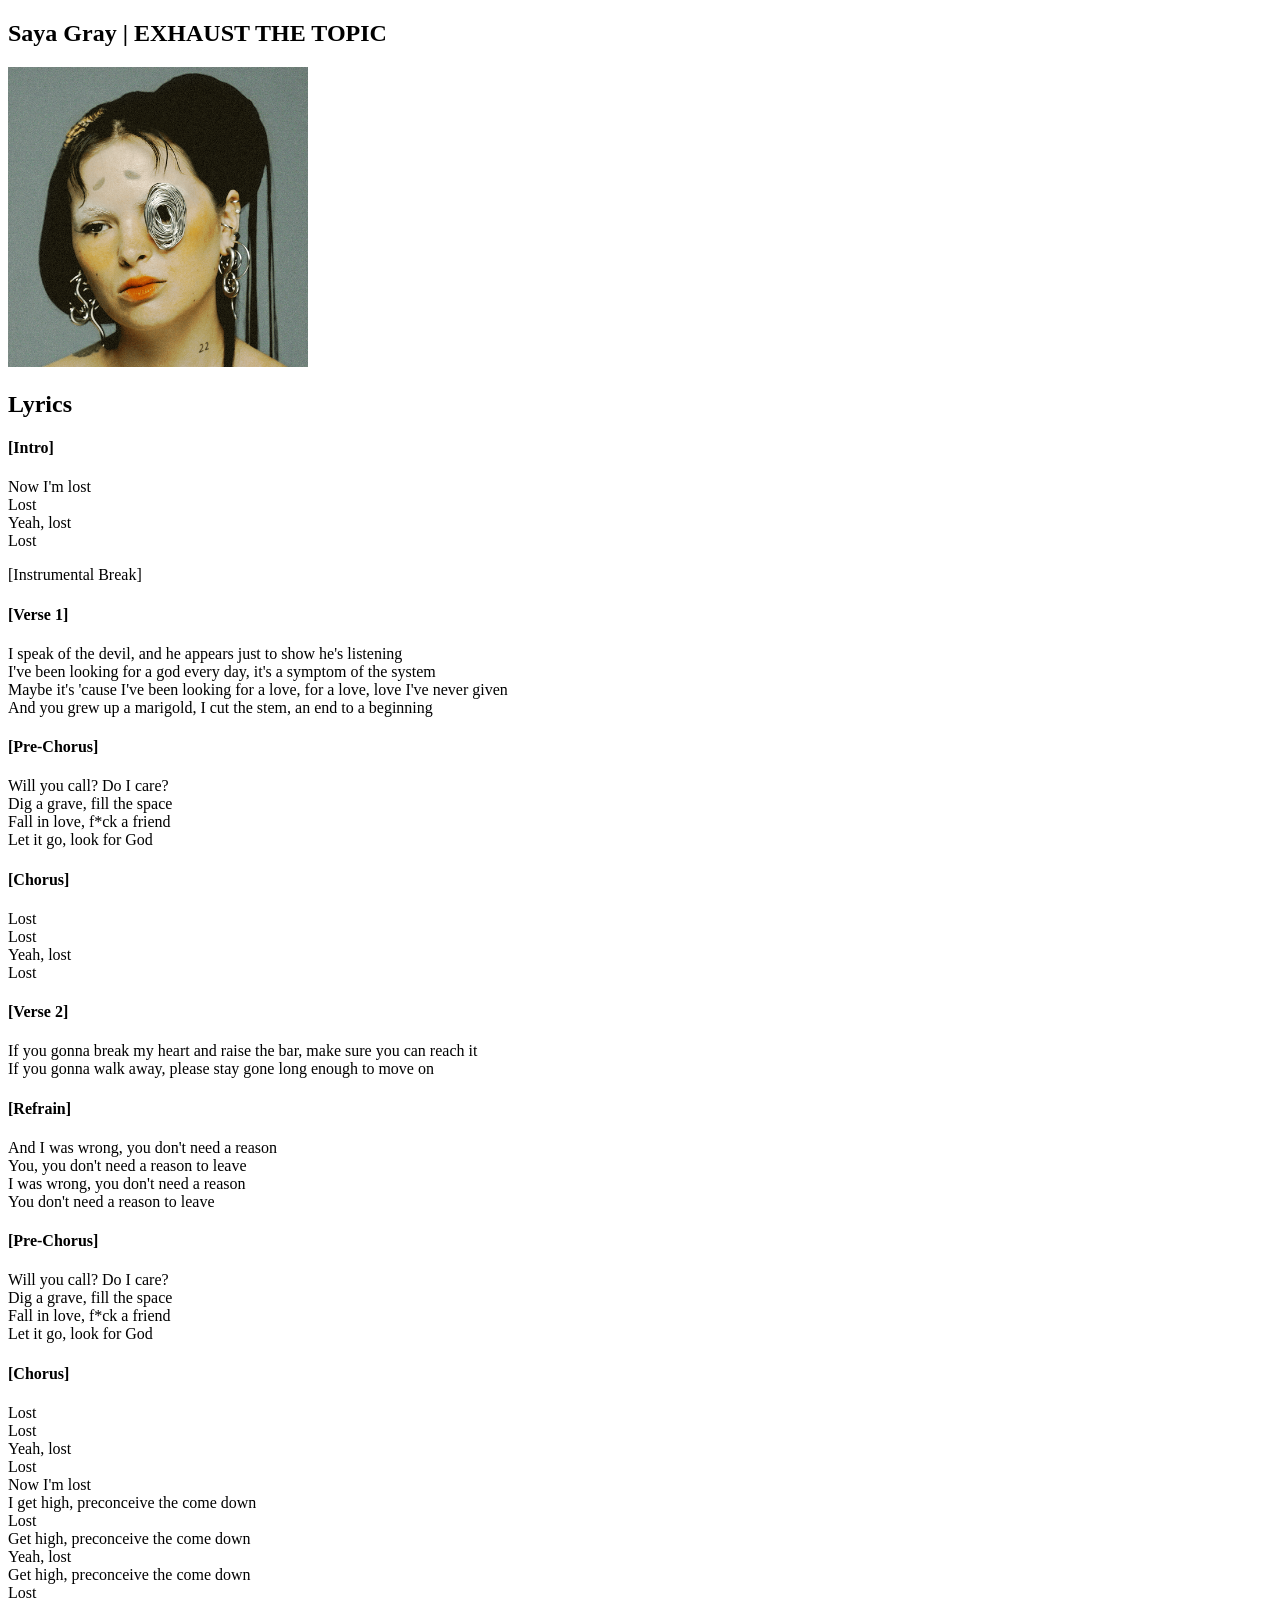
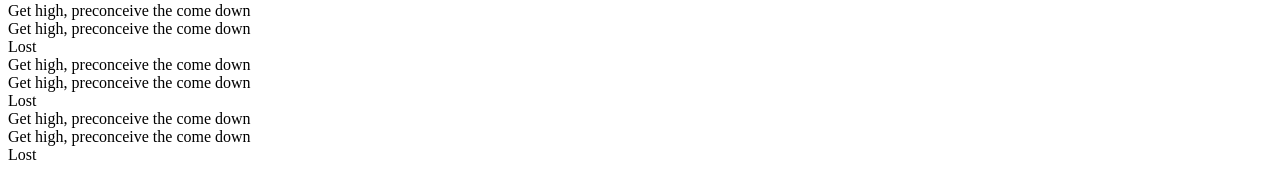
<file: assignments/first_assignment_lyrics/index.html>
<!DOCTYPE html>
<html lang="en">
    <head>
        <!-- In the head element, we add our metadata -->
        <!-- Declare our character set -->
        <meta charset="utf-8">
        <!-- This measures the viewport of the device we are using -->
        <meta name="viewport" content="width=device-width, initial-scale=1">
        <!-- This will describe our pages content, this should be different
          on each page -->
        <meta name="description" content="Lyrics for a great Saya's song">
        <!-- This will tell the search engine to index the site or not -->
        <meta name="robots" content="noindex, nofollow">
        <!-- This is our title tag  -->
        <title> Saya Gray | EXHAUST THE TOPIC </title>
    </head>
    <body>
        <header>
            <!-- This contains the logo, which is the artist and the song name in our case -->
            <section>
                <h1> Saya Gray | EXHAUST THE TOPIC </h1>
                <!-- Googled how to add an image cause I was really curious how to do so :) -->
                <img src="album_cover_image.png" alt="Album cover" width="300" height="300">
            </section>
        </header>
        <!-- This element is the parent container for all the content unique to this page -->
        <main>
            <h2>Lyrics</h2> <!-- Group related content together  -->
                <section>
                    <h4> [Intro] </h4>
                        Now I'm lost
                        <br> <!-- Inserts a line break in the text. -->
                        Lost
                        <br>
                        Yeah, lost
                        <br>
                        Lost
                </section>
                <p> [Instrumental Break] </p> <!-- Creates a paragraph to separate the intro and this part -->
                <section>
                    <h4> [Verse 1] </h4>
                    I speak of the devil, and he appears just to show he's listening
                    <br>
                    I've been looking for a god every day, it's a symptom of the system
                    <br>
                    Maybe it's 'cause I've been looking for a love, for a love, love I've never given
                    <br>
                    And you grew up a marigold, I cut the stem, an end to a beginning
                </section>
                <!-- Tried to separate each chorus and other elements of the song into different sections -->
                <section>
                    <h4> [Pre-Chorus] </h4>
                    Will you call? Do I care?
                    <br>
                    Dig a grave, fill the space
                    <br>
                    Fall in love, f*ck a friend
                    <br>
                    Let it go, look for God
                </section>
                <section>
                    <h4> [Chorus] </h4>
                    Lost
                    <br>
                    Lost
                    <br>
                    Yeah, lost
                    <br>
                    Lost
                </section>
                <section>
                    <h4> [Verse 2] </h4>
                    If you gonna break my heart and raise the bar, make sure you can reach it
                    <br>
                    If you gonna walk away, please stay gone long enough to move on
                </section>
                <section>
                    <h4> [Refrain] </h4>
                    And I was wrong, you don't need a reason
                    <br>
                    You, you don't need a reason to leave
                    <br>
                    I was wrong, you don't need a reason
                    <br>
                    You don't need a reason to leave
                </section>
                <section>
                    <h4> [Pre-Chorus] </h4>
                    Will you call? Do I care?
                    <br>
                    Dig a grave, fill the space
                    <br>
                    Fall in love, f*ck a friend
                    <br>
                    Let it go, look for God
                </section >
                <section>
                    <h4> [Chorus] </h4>
                    Lost
                    <br>
                    Lost
                    <br>
                    Yeah, lost
                    <br>
                    Lost
                    <br>
                    Now I'm lost
                    <br>
                    I get high, preconceive the come down
                    <br>
                    Lost
                    <br>
                    Get high, preconceive the come down
                    <br>
                    Yeah, lost
                    <br>
                    Get high, preconceive the come down
                    <br>
                    Lost
                    <br>
                    Get high, preconceive the come down
                    <br>
                    Get high, preconceive the come down
                    <br>
                    Lost
                    <br>
                    Get high, preconceive the come down
                    <br>
                    Get high, preconceive the come down
                    <br>
                    Lost
                    <br>
                    Get high, preconceive the come down
                    <br>
                    Get high, preconceive the come down
                    <br>
                    Lost
                </section>
        </main>
    </body>
</html>
</file>
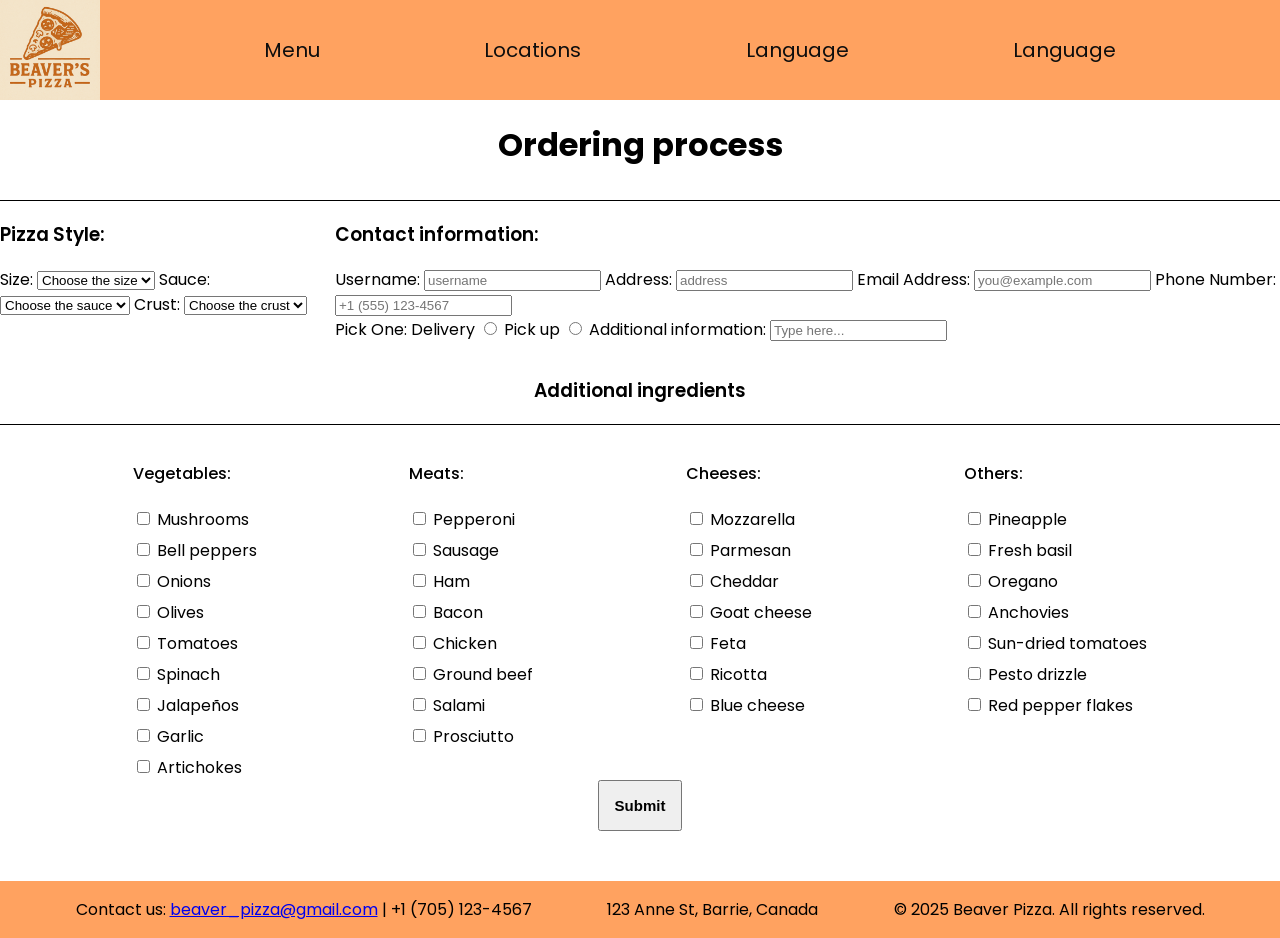
<file: assignments/second_assignment_pizza/index.html>
<!DOCTYPE html>
<html lang="en">
<head>
  <!-- In the head element, we add our metadata -->
  <!-- Declare our character set -->
  <meta charset="utf-8">
  <!-- This measures the viewport of the device we are using -->
  <meta name="viewport" content="width=device-width, initial-scale=1">
  <!-- This will describe our pages content, this should be different
    on each page -->
  <meta name="description" content="The page for ordering pizza">
  <!-- This will tell the search engine to index the site or not -->
  <meta name="robots" content="noindex, nofollow">
  <!-- This is our title tag  -->
  <title> Ordering pizza </title>
  <!-- This is the element that connects css file to our html file -->
  <link rel="stylesheet" href="./css/style.css">
  <!-- Using a special google font -->
  <link href="https://fonts.googleapis.com/css2?family=Poppins:wght@300;400;500;600;700&display=swap" rel="stylesheet">
</head>
<body>
  <header>
      <!-- Creating a header with a logo and a small menu bar -->
      <a href="index.html"> <img src="./logo_img/logo.png" alt="header logo"></a>
      <nav>
        <menu>
          <li> <a href="#">Menu</a></li>
          <li> <a href="#">Locations</a></li>
          <li> <a href="#">Language</a></li>
          <li> <a href="#">Language</a></li>
        </menu>
      </nav>
  </header>
  <main>
    <!-- Creating a seperate container for the header -->
    <div id="body_header">
      <h1>Ordering process</h1>
    </div>
    <section id="pizza_size_contact_info">
      <!-- Creating a section for order information and pizza style -->
      <!-- Also all options are required since they're all essential when ordering pizza -->
      <div id="pizza_size_details">
        <h3>Pizza Style:</h3>
        <form action="somefile.php" method="post" enctype="multipart/form-data">
            <label for="pizza_size">Size: </label>
            <select name="pizza_size" id="pizza_size" required>
              <option value="" disabled selected>Choose the size</option>
              <option value="small" >Small</option>
              <option value="medium">Medium</option>
              <option value="large">Large</option>
              <option value="extra_large">Extra Large</option>
            </select>
          <label for="pizza_sauce">Sauce: </label>
          <select name="pizza_sauce" id="pizza_sauce" required>
            <option value="" disabled selected>Choose the sauce</option>
            <option value="tomato_sauce">Tomato Sauce</option>
            <option value="white_sauce">White Sauce</option>
            <option value="barbecue_sauce">Barbecue Sauce</option>
            <option value="buffalo_sauce">Buffalo Sauce</option>
            <option value="pesto_sauce">Pesto Sauce</option>
          </select>
          <label for="pizza_crust">Crust: </label>
          <select name="pizza_crust" id="pizza_crust" required>
            <option value="" disabled selected>Choose the crust</option>
            <option value="thin_crust">Thin Crust</option>
            <option value="traditional">Traditional</option>
            <option value="deep_dish">Deep Dish</option>
          </select>
        </form>
      </div>
      <!-- Making a seperated divs for contact info main and additional parameters -->
      <div id="pizza_contact_info">
        <h3>Contact information:</h3>
        <div class="contact_info">
          <form action="somefile.php" method="post" enctype="multipart/form-data">
            <label for="username">Username: </label>
            <input type="text" placeholder="username" id="username" name="username" required>
            <label for="address">Address: </label>
            <input type="text" placeholder="address" id="address" name="address" required>
            <label for="email">Email Address:</label>
            <input type="email" id="email" name="email" placeholder="you@example.com" required>
            <label for="phone">Phone Number:</label>
            <input type="tel" id="phone" name="phone" placeholder="+1 (555) 123-4567" required>
          </form>
        </div>
        <div class="contact_info">
          <form action="somefile.php" method="post" enctype="multipart/form-data">
            <label>Pick One:</label>
            <label for="delivery">Delivery</label>
            <input type="radio" id="delivery" name="delivery_type" value="delivery" required>
            <label for="pickup">Pick up</label>
            <input type="radio" id="pickup" name="delivery_type" value="pickup">
            <label for="textbox">Additional information:</label>
            <input type="text" id="textbox" name="textbox" placeholder="Type here...">
          </form>
        </div>
      </div>
    </section>
    <!-- Creating an additional header which will act a seperate container -->
    <div id="additional_ing_title">
      <h3>Additional ingredients</h3>
    </div>
    <!-- Making a section with additional ingredients -->
    <!-- Also I've created a seperate div for each type of ingredients-->
    <section id="additional_ing">
      <div>
        <h4>Vegetables:</h4>
        <form action="somefile.php" method="post" enctype="multipart/form-data">
          <label><input type="checkbox" name="toppings" value="mushrooms"> Mushrooms</label>
          <label><input type="checkbox" name="toppings" value="bell_peppers"> Bell peppers</label>
          <label><input type="checkbox" name="toppings" value="onions"> Onions</label>
          <label><input type="checkbox" name="toppings" value="olives"> Olives</label>
          <label><input type="checkbox" name="toppings" value="tomatoes"> Tomatoes</label>
          <label><input type="checkbox" name="toppings" value="spinach"> Spinach</label>
          <label><input type="checkbox" name="toppings" value="jalapeños"> Jalapeños</label>
          <label><input type="checkbox" name="toppings" value="garlic"> Garlic</label>
          <label><input type="checkbox" name="toppings" value="artichokes"> Artichokes</label>
        </form>
      </div>
      <div>
        <h4>Meats:</h4>
        <form action="somefile.php" method="post" enctype="multipart/form-data">
          <label><input type="checkbox" name="toppings" value="pepperoni"> Pepperoni</label>
          <label><input type="checkbox" name="toppings" value="sausage"> Sausage</label>
          <label><input type="checkbox" name="toppings" value="ham"> Ham</label>
          <label><input type="checkbox" name="toppings" value="bacon"> Bacon</label>
          <label><input type="checkbox" name="toppings" value="chicken"> Chicken</label>
          <label><input type="checkbox" name="toppings" value="ground_beef"> Ground beef</label>
          <label><input type="checkbox" name="toppings" value="salami"> Salami</label>
          <label><input type="checkbox" name="toppings" value="prosciutto"> Prosciutto</label>
        </form>
      </div>
      <div>
        <h4>Cheeses:</h4>
        <form action="somefile.php" method="post" enctype="multipart/form-data">
          <label><input type="checkbox" name="toppings" value="mozzarella"> Mozzarella</label>
          <label><input type="checkbox" name="toppings" value="parmesan"> Parmesan</label>
          <label><input type="checkbox" name="toppings" value="cheddar"> Cheddar</label>
          <label><input type="checkbox" name="toppings" value="goat_cheese"> Goat cheese</label>
          <label><input type="checkbox" name="toppings" value="feta"> Feta</label>
          <label><input type="checkbox" name="toppings" value="ricotta"> Ricotta</label>
          <label><input type="checkbox" name="toppings" value="blue_cheese"> Blue cheese</label>
        </form>
      </div>
      <div>
        <h4>Others:</h4>
        <form action="somefile.php" method="post" enctype="multipart/form-data">
          <label><input type="checkbox" name="toppings" value="pineapple"> Pineapple</label>
          <label><input type="checkbox" name="toppings" value="basil"> Fresh basil</label>
          <label><input type="checkbox" name="toppings" value="oregano"> Oregano</label>
          <label><input type="checkbox" name="toppings" value="anchovies"> Anchovies</label>
          <label><input type="checkbox" name="toppings" value="sun_dried_tomatoes"> Sun-dried tomatoes</label>
          <label><input type="checkbox" name="toppings" value="pesto_drizzle"> Pesto drizzle</label>
          <label><input type="checkbox" name="toppings" value="red_pepper_flakes"> Red pepper flakes</label>
        </form>
      </div>
    </section>
    <section id="submit">
      <input type="submit" value="Submit">
    </section>
  </main>
  <footer>
    <!-- Making a footer with some generic information regarding rights of this imaginary company -->
    <p>Contact us: <a href="beaver_pizza@gmail.com">beaver_pizza@gmail.com</a> | +1 (705) 123-4567</p>
    <p>123 Anne St, Barrie, Canada</p>
    <p class="footer-copy">© 2025 Beaver Pizza. All rights reserved.</p>
  </footer>
</body>
</html>
</file>
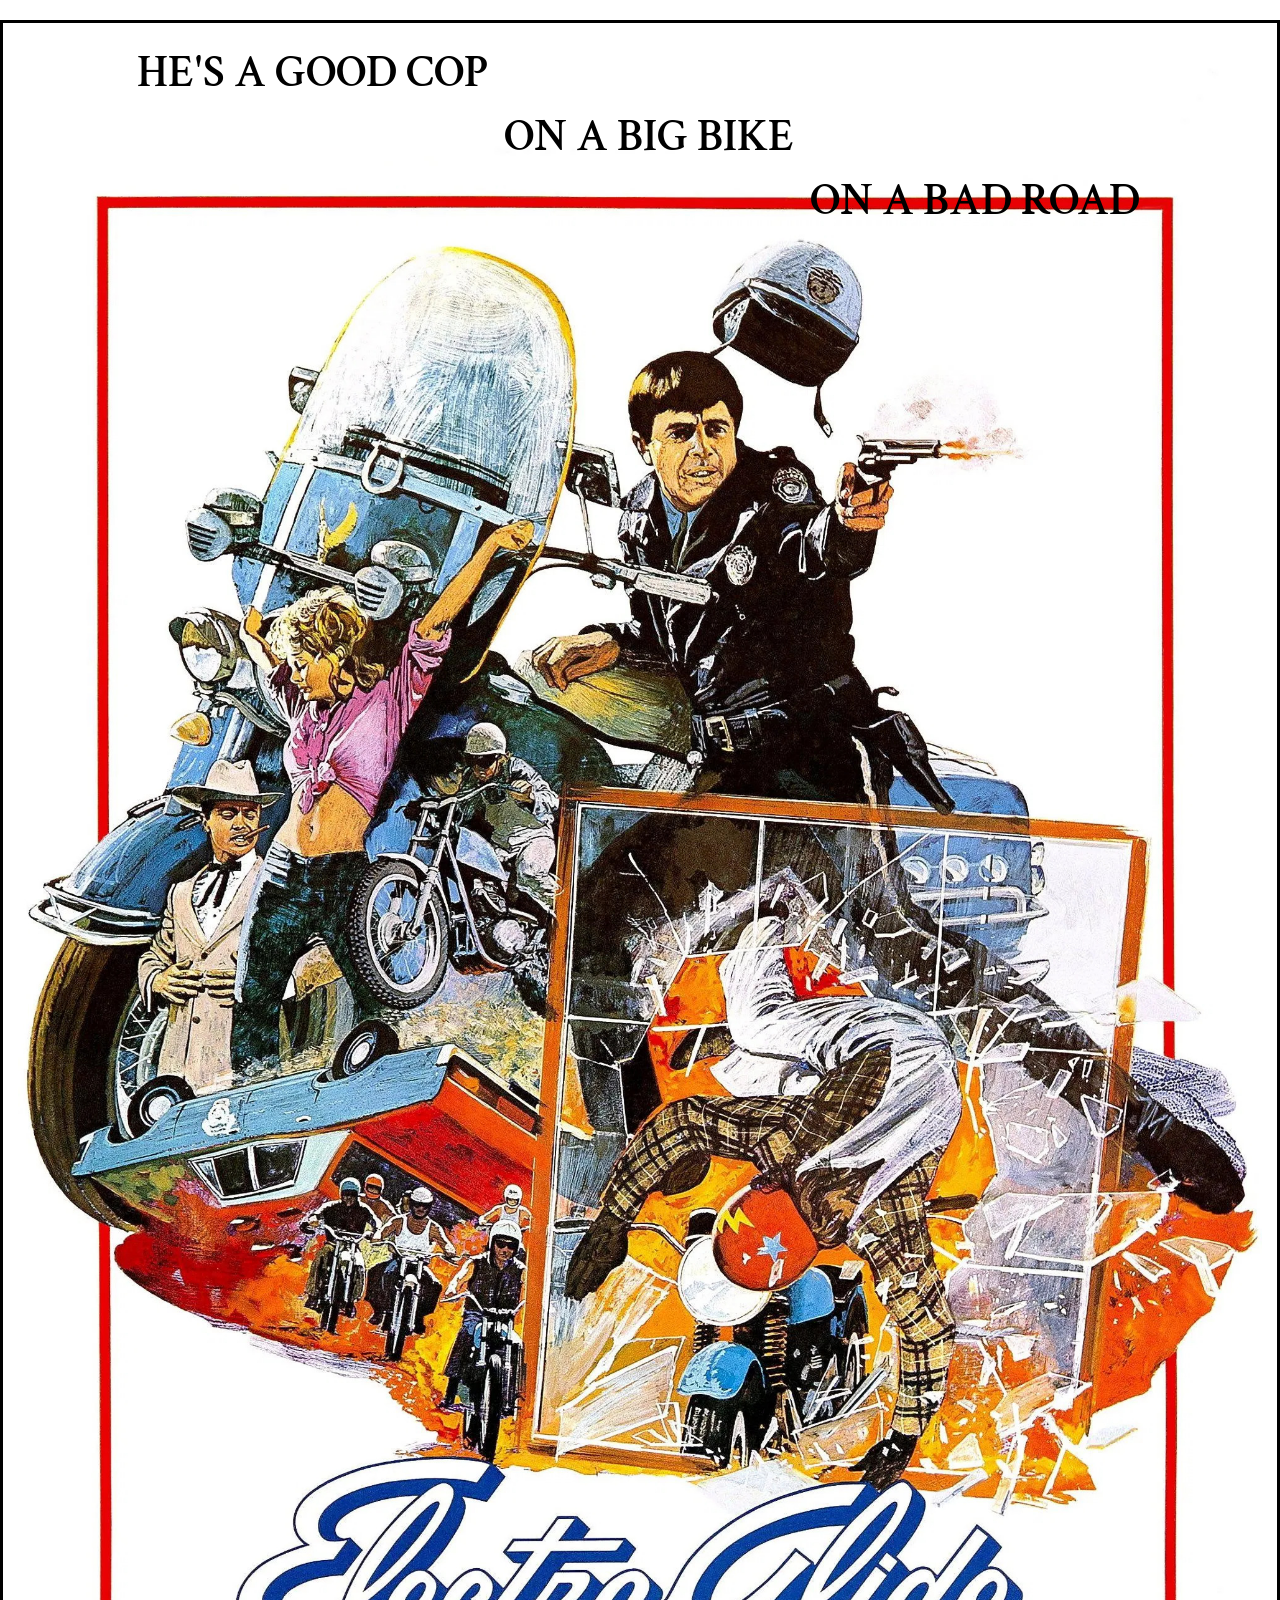
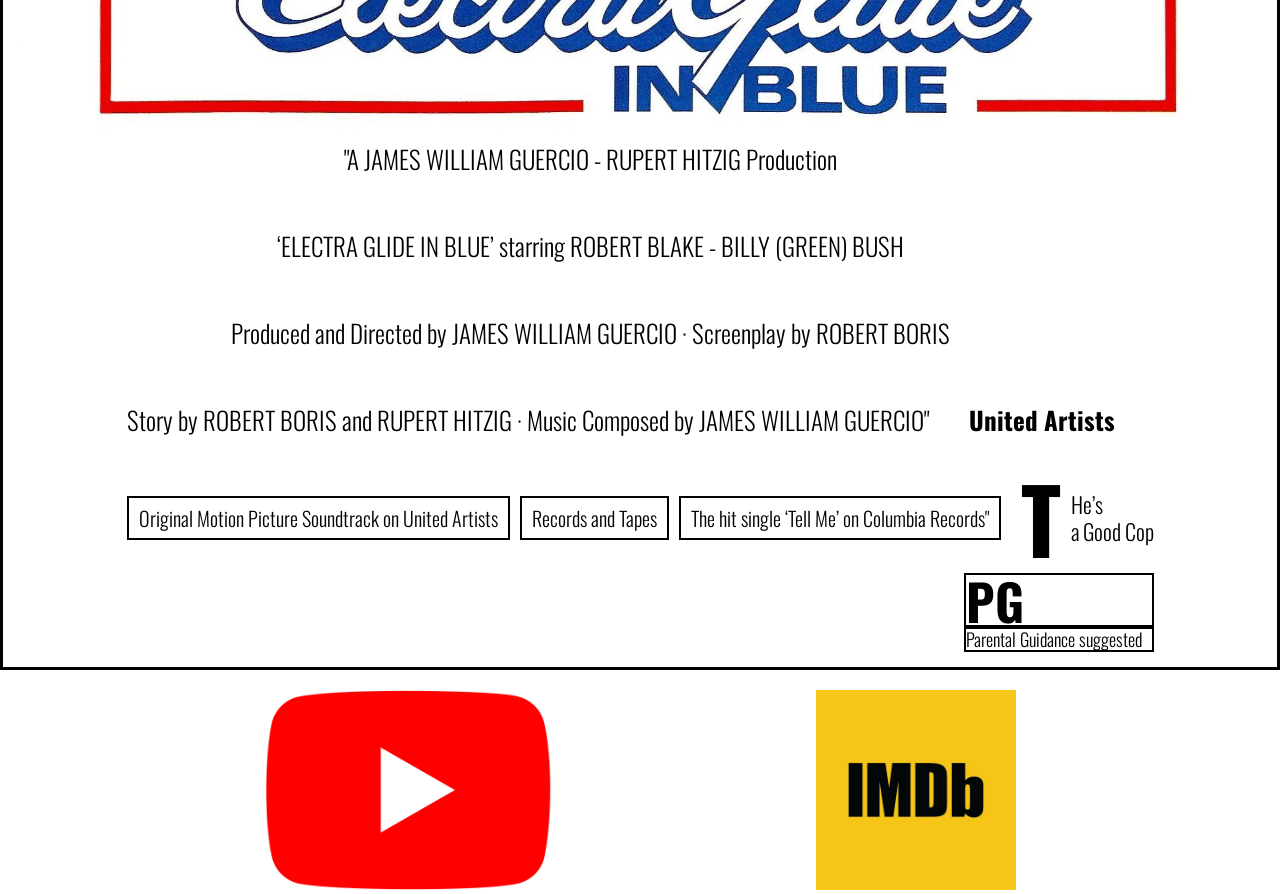
<file: assignments/third_assignment_movie_poster/index.html>
<!DOCTYPE html>
<html lang="en">
<head>
  <!-- In the head element, we add our metadata -->
  <!-- Declare our character set -->
  <meta charset="utf-8">
  <!-- This measures the viewport of the device we are using -->
  <meta name="viewport" content="width=device-width, initial-scale=1">
  <!-- This will describe our pages content, this should be different
    on each page -->
  <meta name="description" content="The page for a movie poster">
  <!-- This will tell the search engine to index the site or not -->
  <meta name="robots" content="noindex, nofollow">
  <!-- This is our title tag  -->
  <title> Movie Poster </title>
  <!-- This is the element that connects css file to our html file -->
  <link rel="stylesheet" href="./css/style.css">
  <!-- Using a special google font -->
  <!-- One for the lines of the title and the other one for production and writing credits-->
  <link href="https://fonts.googleapis.com/css2?family=Crimson+Text:wght@300;400;500;600;700&display=swap" rel="stylesheet">
  <link href="https://fonts.googleapis.com/css2?family=Oswald:wght@300;400;500;600;700&display=swap" rel="stylesheet">
</head>
<body>
  <!-- The header is not included since there is no point of using it here -->
  <main>
    <div id="electra_glide_in_blue"> <!-- Creates the seperated section for a movie poster. When I was validating,
    it recommended me to change it to ti -->
      <div id="electra_glide_in_blue_title"> <!-- Builds a section for an initial title -->
        <div id="first_line_of_the_title">
          <p>HE'S A GOOD COP</p>
        </div>
        <div id="second_line_of_the_title">
          <p>ON A BIG BIKE</p>
        </div>
        <div id="third_line_of_the_title">
          <p>ON A BAD ROAD</p>
        </div>
        <div id="image_background"> <!-- Adds an image here cause I want to relative position with it -->
          <img src="./images/background_image.jpg" alt="background_image">
        </div>
      </div>
      <div id="production_credits"> <!-- This is the section for production, story and other credits.
      Again during the validation, there was a warning that I should change it to a div-->
        <div id="production_part1">
          <p>"A JAMES WILLIAM GUERCIO - RUPERT HITZIG Production</p>
        </div>
        <div id="production_part2">
          <p>‘ELECTRA GLIDE IN BLUE’ starring ROBERT BLAKE - BILLY (GREEN) BUSH</p>
        </div>
        <div id="production_part3">
          <p>Produced and Directed by JAMES WILLIAM GUERCIO · Screenplay by ROBERT BORIS</p>
        </div>
        <div id="credit_part">
          <p>Story by ROBERT BORIS and RUPERT HITZIG · Music Composed by JAMES WILLIAM GUERCIO"</p>
        </div>
        <div id="credits_studio_part">
          <p>United Artists</p>
        </div>
        <div id="credits_wrapper">
          <!-- During the validation, there was a warning that I should change it to a div -->
          <div id="credits_general"> <!-- Adds these three credits in one div because want to work with them as one element -->
            <p>Original Motion Picture Soundtrack on United Artists</p>
            <p>Records and Tapes</p>
            <p>The hit single ‘Tell Me’ on Columbia Records"</p>
          </div>
          <div id="credits_phrase">
            <p id="main_letter">T</p>
            <div id="phrase_texts">
              <p id="beginning_phrase">He’s</p>
              <p id="ending_phrase">a Good Cop</p>
            </div>
          </div>
        </div>
        <div id="parental_guidance">
          <p id="main_letter2">PG</p>
          <p id="parental_guidance_text">Parental Guidance suggested</p>
        </div>
      </div>
    </div> <!-- Create a seperated section for links.
    During the validation, there was a warning that I should change it to a div -->
    <div id="links">
      <div id="youtube_link">
        <a href="https://www.youtube.com/watch?v=_ql3l9C_qQ4">
          <img src="./images/youtube_logo.jpg" alt="youtube_logo">
        </a>
      </div>
      <div id="imdb_link">
        <a href="https://www.imdb.com/video/vi3357780249/">
          <img src="./images/imdb_logo.jpg" alt="imdb_logo">
        </a>
      </div>
    </div>
  </main>
</body>
</html>
</file>
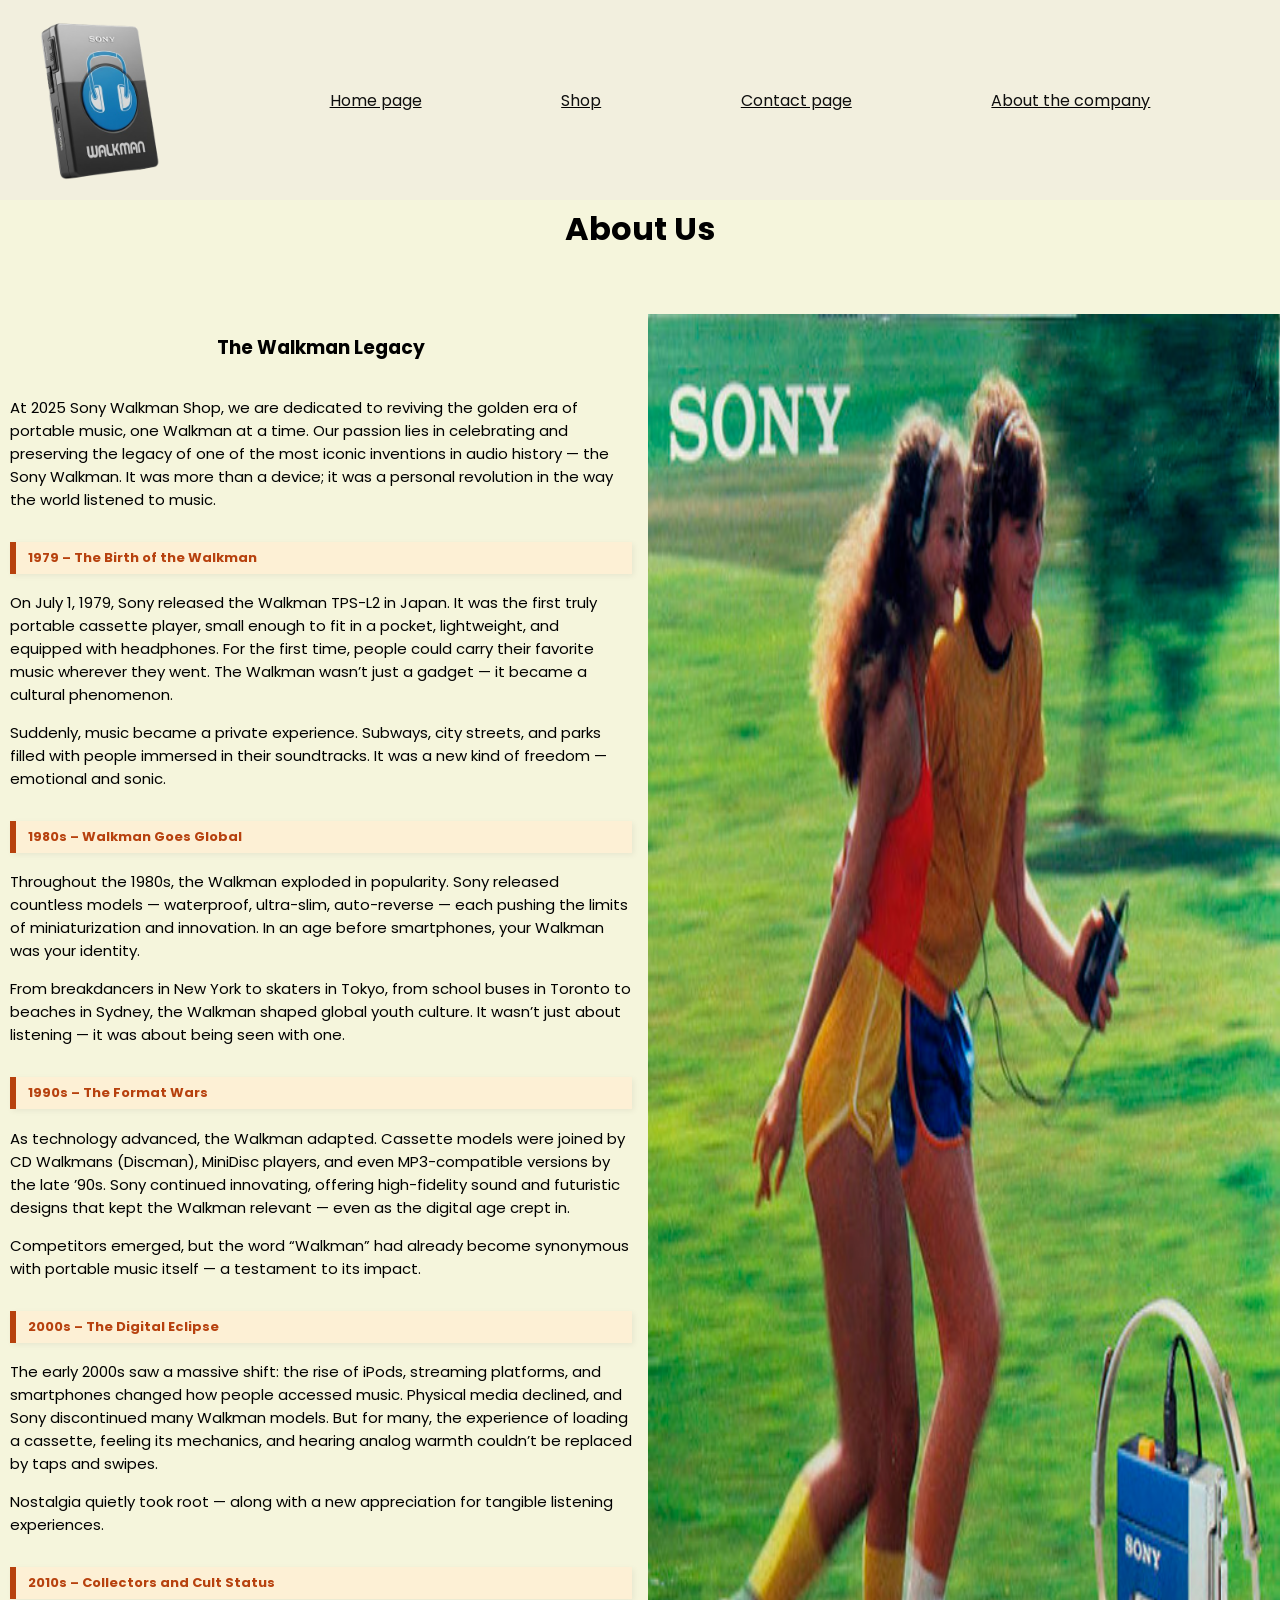
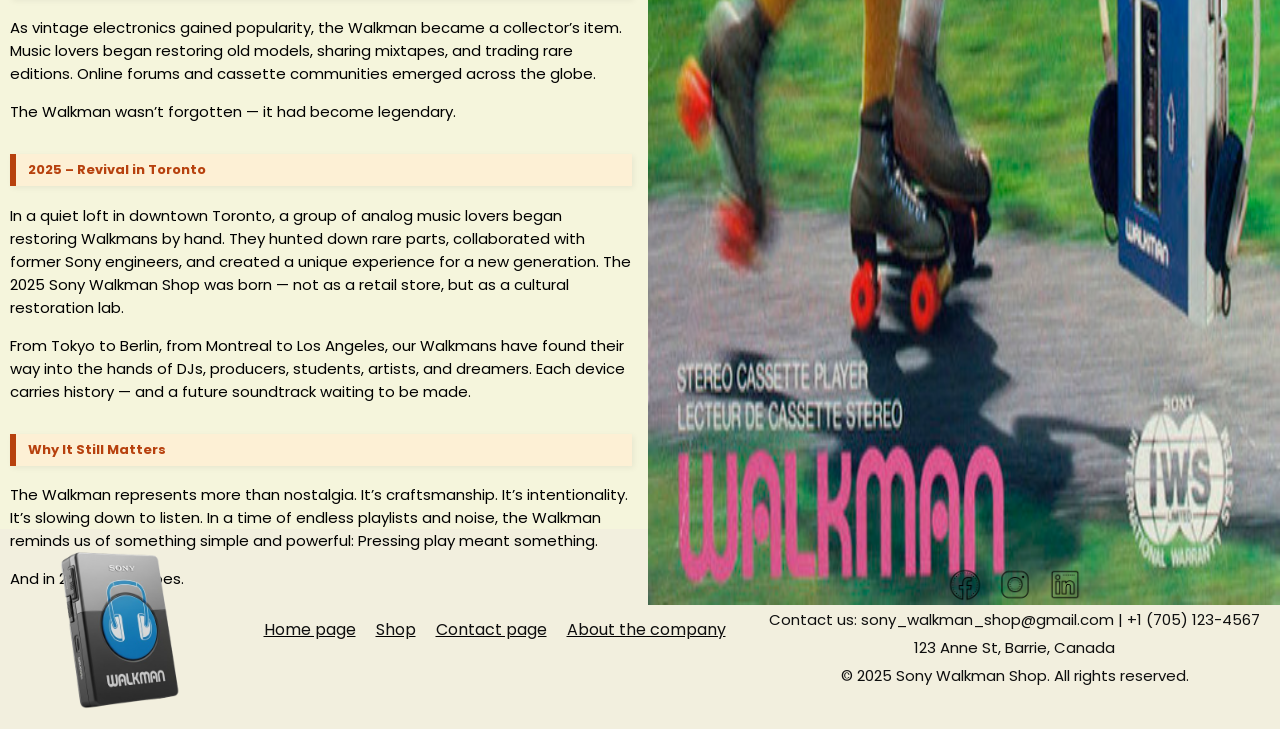
<file: final_project/about_page.html>
<!DOCTYPE html>
<html lang="en">
<head>
    <!-- This is our title tag  -->
    <title>This is about page</title>
    <!-- This will describe our pages content, this should be different
      on each page -->
    <meta name="description" content="This is an about page">
    <!-- Declare our character set -->
    <meta charset="utf-8">
    <!-- This measures the viewport of the device we are using -->
    <meta name="viewport" content="width=device-width, initial-scale=1">
    <!-- This will tell the search engine to index the site or not -->
    <meta name="robots" content="noindex, nofollow">
    <!-- This is the element that connects css file to our html file -->
    <link rel="stylesheet" href="./css/style.css">
    <!-- Using a special google font -->
    <link href="https://fonts.googleapis.com/css2?family=Poppins:wght@300;400;500;600;700&display=swap" rel="stylesheet">
    <!--  link js files  -->
    <script src="https://ajax.googleapis.com/ajax/libs/jquery/3.7.1/jquery.min.js"></script>
    <script src="./js/custom-js.js" defer></script>
</head>
<body>
    <!-- Creating a global header -->
    <header id="header"></header>
    <!-- Creating the main body of the about page -->
    <main>
        <div id="home_page_greeting_block">
            <h1> About Us </h1>
        </div>
        <section id="about_page_main_content">
            <!-- Adding content about the history of the shop -->
            <div>
                <h3>The Walkman Legacy</h3>
                <p>
                    At 2025 Sony Walkman Shop, we are dedicated to reviving the golden era of portable music, one Walkman at a time.
                    Our passion lies in celebrating and preserving the legacy of one of the most iconic inventions in audio history —
                    the Sony Walkman. It was more than a device; it was a personal revolution in the way the world listened to music.
                </p>

                <div class="timeline_block">
                    <h4>1979 – The Birth of the Walkman</h4>
                    <p>
                        On July 1, 1979, Sony released the Walkman TPS-L2 in Japan. It was the first truly portable cassette player, small enough
                        to fit in a pocket, lightweight, and equipped with headphones. For the first time, people could carry their favorite music
                        wherever they went. The Walkman wasn’t just a gadget — it became a cultural phenomenon.
                    </p>
                    <p>
                        Suddenly, music became a private experience. Subways, city streets, and parks filled with people immersed in their soundtracks.
                        It was a new kind of freedom — emotional and sonic.
                    </p>
                </div>

                <div class="timeline_block">
                    <h4>1980s – Walkman Goes Global</h4>
                    <p>
                        Throughout the 1980s, the Walkman exploded in popularity. Sony released countless models — waterproof, ultra-slim,
                        auto-reverse — each pushing the limits of miniaturization and innovation. In an age before smartphones, your Walkman was your identity.
                    </p>
                    <p>
                        From breakdancers in New York to skaters in Tokyo, from school buses in Toronto to beaches in Sydney,
                        the Walkman shaped global youth culture. It wasn’t just about listening — it was about being seen with one.
                    </p>
                </div>

                <div class="timeline_block">
                    <h4>1990s – The Format Wars</h4>
                    <p>
                        As technology advanced, the Walkman adapted. Cassette models were joined by CD Walkmans (Discman), MiniDisc players, and even MP3-compatible versions by the late ’90s.
                        Sony continued innovating, offering high-fidelity sound and futuristic designs that kept the Walkman relevant — even as the digital age crept in.
                    </p>
                    <p>
                        Competitors emerged, but the word “Walkman” had already become synonymous with portable music itself — a testament to its impact.
                    </p>
                </div>

                <div class="timeline_block">
                    <h4>2000s – The Digital Eclipse</h4>
                    <p>
                        The early 2000s saw a massive shift: the rise of iPods, streaming platforms, and smartphones changed how people accessed music.
                        Physical media declined, and Sony discontinued many Walkman models. But for many, the experience of loading a cassette,
                        feeling its mechanics, and hearing analog warmth couldn’t be replaced by taps and swipes.
                    </p>
                    <p>
                        Nostalgia quietly took root — along with a new appreciation for tangible listening experiences.
                    </p>
                </div>

                <div class="timeline_block">
                    <h4>2010s – Collectors and Cult Status</h4>
                    <p>
                        As vintage electronics gained popularity, the Walkman became a collector’s item. Music lovers began restoring old models,
                        sharing mixtapes, and trading rare editions. Online forums and cassette communities emerged across the globe.
                    </p>
                    <p>
                        The Walkman wasn’t forgotten — it had become legendary.
                    </p>
                </div>

                <div class="timeline_block">
                    <h4>2025 – Revival in Toronto</h4>
                    <p>
                        In a quiet loft in downtown Toronto, a group of analog music lovers began restoring Walkmans by hand.
                        They hunted down rare parts, collaborated with former Sony engineers, and created a unique experience
                        for a new generation. The 2025 Sony Walkman Shop was born — not as a retail store, but as a cultural restoration lab.
                    </p>
                    <p>
                        From Tokyo to Berlin, from Montreal to Los Angeles, our Walkmans have found their way into the hands of DJs, producers,
                        students, artists, and dreamers. Each device carries history — and a future soundtrack waiting to be made.
                    </p>
                </div>

                <div class="timeline_block">
                    <h4>Why It Still Matters</h4>
                    <p>
                        The Walkman represents more than nostalgia. It’s craftsmanship. It’s intentionality. It’s slowing down to listen.
                        In a time of endless playlists and noise, the Walkman reminds us of something simple and powerful:
                        Pressing play meant something.
                    </p>
                    <p>
                        And in 2025, it still does.
                    </p>
                </div>
            </div>
            <!-- Adding an image for this page -->
            <div>
                <img src="photos/about_page/sony_walkman_ad.jpg" alt="ad of sony_walkman">
            </div>
        </section>
    </main>
    <!-- Creating a global footer -->
    <footer id="footer"></footer>
</body>
</html>
</file>
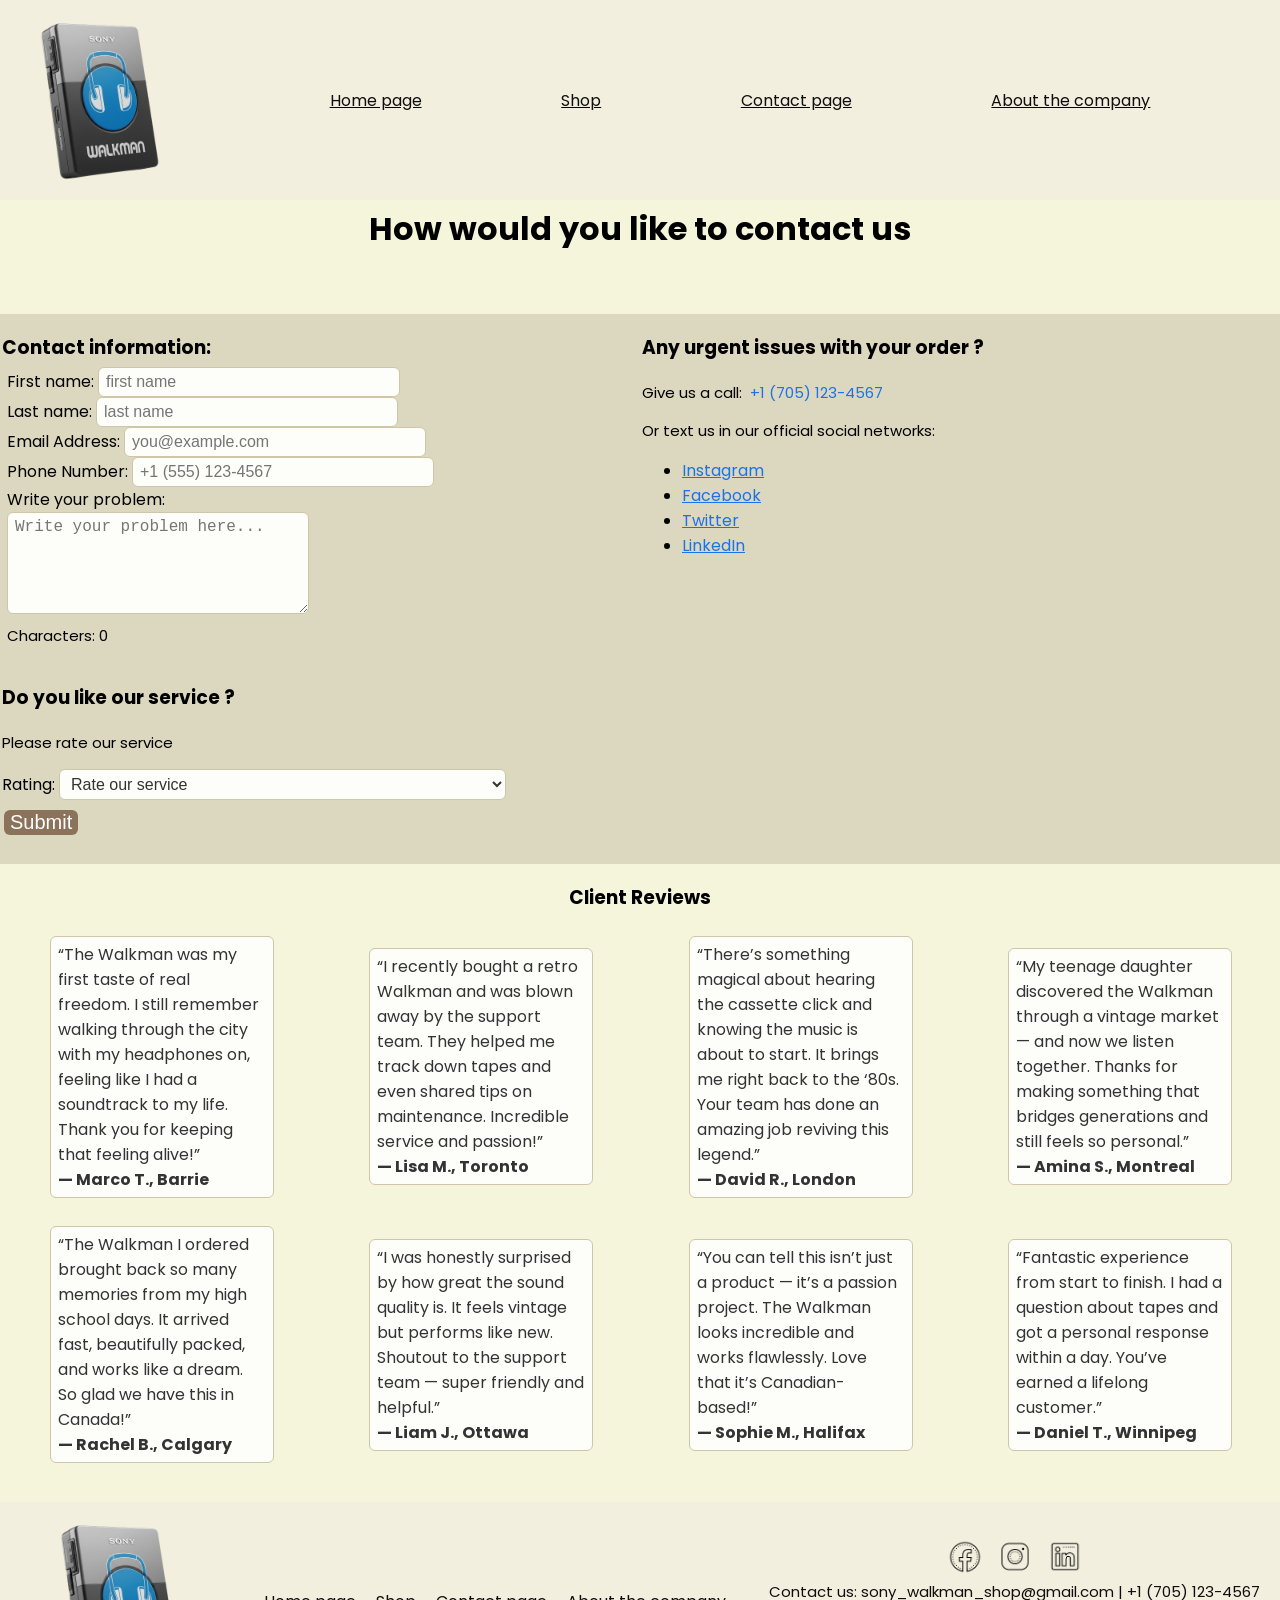
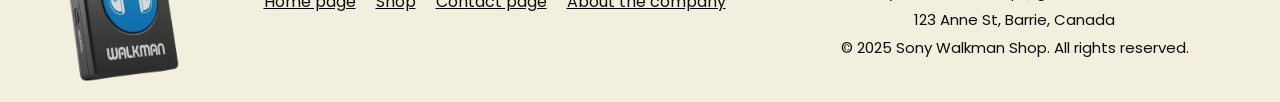
<file: final_project/contact_page.html>
<!DOCTYPE html>
<html lang="en">
<head>
    <!-- In the head element, we add our metadata -->
    <!-- Declare our character set -->
    <meta charset="utf-8">
    <!-- This measures the viewport of the device we are using -->
    <meta name="viewport" content="width=device-width, initial-scale=1">
    <!-- This will describe our pages content, this should be different
      on each page -->
    <meta name="description" content="The is the contact page">
    <!-- This will tell the search engine to index the site or not -->
    <meta name="robots" content="noindex, nofollow">
    <!-- This is our title tag  -->
    <title> This is a home page </title>
    <!-- This is the element that connects css file to our html file -->
    <link rel="stylesheet" href="css/style.css">
    <!-- Using a special google font -->
    <link href="https://fonts.googleapis.com/css2?family=Poppins:wght@300;400;500;600;700&display=swap" rel="stylesheet">
    <!--  link js files  -->
    <script src="https://ajax.googleapis.com/ajax/libs/jquery/3.7.1/jquery.min.js"></script>
    <script src="./js/custom-js.js" defer></script>
</head>
<body>
    <!-- Creating a global header -->
    <header id="header"></header>
    <main class="main_header">
        <div id="welcome_contact_page">
            <h1>How would you like to contact us</h1>
        </div>
        <section id="main_form">
            <div id="contact_info">
                <h3>Contact information:</h3>
                    <div id="contact_info_form">
                        <!-- Creating a form if a client wants to reach out my shop -->
                        <form action="somefile.php" method="post" enctype="multipart/form-data">
                        <div>
                            <label for="first_name">First name: </label>
                            <input type="text" placeholder="first name" id="first_name" name="first_name" required>
                        </div>
                        <div>
                            <label for="last_name">Last name: </label>
                            <input type="text" placeholder="last name" id="last_name" name="last_name" required>
                        </div>
                        <div>
                            <label for="email">Email Address:</label>
                            <input type="email" id="email" name="email" placeholder="you@example.com" required>
                        </div>
                        <div>
                            <label for="phone">Phone Number:</label>
                            <input type="tel" id="phone" name="phone" placeholder="+1 (555) 123-4567" required>
                        </div>
                        <div>
                            <label for="writing_problem">Write your problem:</label><br>
                            <textarea id="writing_problem" name="writing_problem" rows="5" cols="40" placeholder="Write your problem here..." required></textarea>
                        </div>
                        <div>
                            <p id="charCount">Characters: 0</p>
                        </div>
                        </form>
                    </div>
            </div>
            <!-- Creating a portion of website with a contact information
            such as a phone number and links to social networks -->
            <div id="urgent_question">
                <h3>Any urgent issues with your order ?</h3>
                <p>Give us a call: <span>+1 (705) 123-4567 </span></p>
                <p>Or text us in our official social networks:</p>
                <ul class="social-links">
                    <li><a href="https://www.instagram.com/yourhandle" target="_blank">Instagram</a></li>
                    <li><a href="https://www.facebook.com/yourpage" target="_blank">Facebook</a></li>
                    <li><a href="https://twitter.com/yourhandle" target="_blank">Twitter</a></li>
                    <li><a href="https://www.linkedin.com/in/yourprofile" target="_blank">LinkedIn</a></li>
                </ul>
            </div>
            <!-- Creating a small form of how clients find the usage of this website -->
            <div id="rate_our_service">
                <h3>Do you like our service ?</h3>
                <p>Please rate our service</p>
                <form action="somefile.php" method="post" enctype="multipart/form-data">
                    <label for="rating">Rating:</label>
                    <select name="rating" id="rating" required>
                        <option value="" disabled selected>Rate our service</option>
                        <option value="excellent">Excellent</option>
                        <option value="good">Good</option>
                        <option value="neutral">Neutral</option>
                        <option value="bad">Bad</option>
                        <option value="very_bad">Very Bad</option>
                    </select>
                    <div class="submit_button">
                        <button type="submit">Submit</button>
                    </div>
                </form>
            </div>
        </section>
        <div id="client_rates">
            <h3>Client Reviews</h3>
        </div>
        <div id="contact_page_text">
            <div id="item-1">
                <p>
                    “The Walkman was my first taste of real freedom. I still remember walking through the city with my headphones on, feeling like I had a soundtrack to my life. Thank you for keeping that feeling alive!”<br>
                    <strong>— Marco T., Barrie</strong>
                </p>
            </div>
            <div id="item-2">
                <p>
                    “I recently bought a retro Walkman and was blown away by the support team. They helped me track down tapes and even shared tips on maintenance. Incredible service and passion!”<br>
                    <strong>— Lisa M., Toronto</strong>
                </p>
            </div>
            <div id="item-3">
                <p>
                    “There’s something magical about hearing the cassette click and knowing the music is about to start. It brings me right back to the ‘80s. Your team has done an amazing job reviving this legend.”<br>
                    <strong>— David R., London</strong>
                </p>
            </div>
            <div id="item-4">
                <p>
                    “My teenage daughter discovered the Walkman through a vintage market — and now we listen together. Thanks for making something that bridges generations and still feels so personal.”<br>
                    <strong>— Amina S., Montreal</strong>
                </p>
            </div>
            <div id="item-5">
                <p>
                    “The Walkman I ordered brought back so many memories from my high school days. It arrived fast, beautifully packed, and works like a dream. So glad we have this in Canada!”<br>
                    <strong>— Rachel B., Calgary</strong>
                </p>
            </div>
            <div id="item-6">
                <p>
                    “I was honestly surprised by how great the sound quality is. It feels vintage but performs like new. Shoutout to the support team — super friendly and helpful.”<br>
                    <strong>— Liam J., Ottawa</strong>
                </p>
            </div>
            <div id="item-7">
                <p>
                    “You can tell this isn’t just a product — it’s a passion project. The Walkman looks incredible and works flawlessly. Love that it’s Canadian-based!”<br>
                    <strong>— Sophie M., Halifax</strong>
                </p>
            </div>
            <div id="item-8">
                <p>
                    “Fantastic experience from start to finish. I had a question about tapes and got a personal response within a day. You’ve earned a lifelong customer.”<br>
                    <strong>— Daniel T., Winnipeg</strong>
                </p>
            </div>
        </div>
    </main>
    <!-- Creating a global footer -->
    <footer id="footer"></footer>
</body>
</html>
</file>
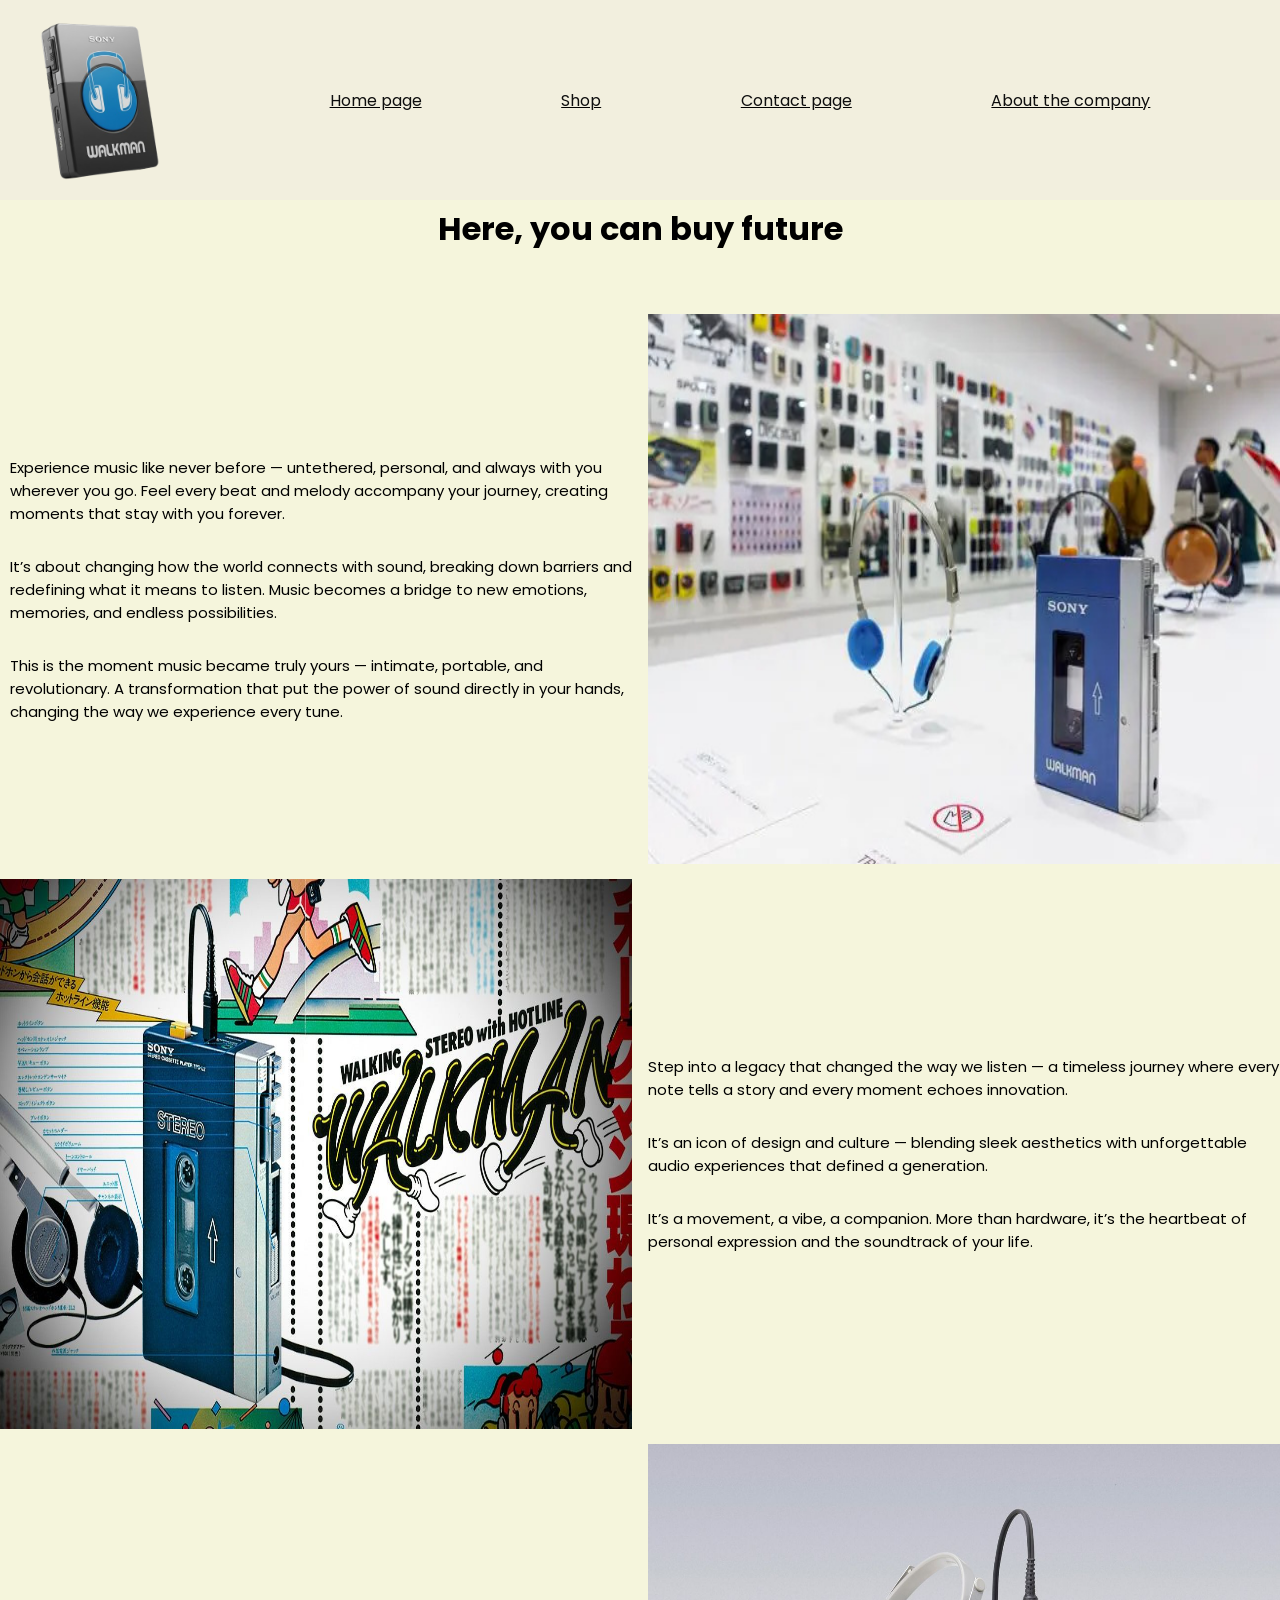
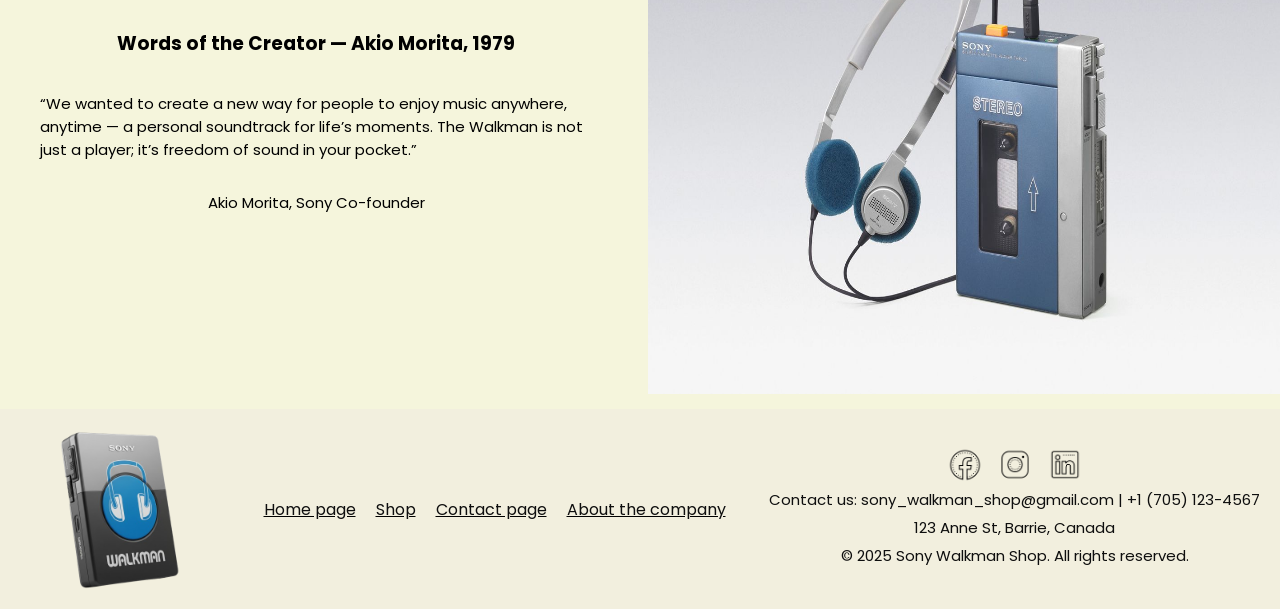
<file: final_project/homepage.html>
<!DOCTYPE html>
<html lang="en">
<head>
    <!-- In the head element, we add our metadata -->
    <!-- Declare our character set -->
    <meta charset="utf-8">
    <!-- This measures the viewport of the device we are using -->
    <meta name="viewport" content="width=device-width, initial-scale=1">
    <!-- This will describe our pages content, this should be different
      on each page -->
    <meta name="description" content="The is the home page">
    <!-- This will tell the search engine to index the site or not -->
    <meta name="robots" content="noindex, nofollow">
    <!-- This is our title tag  -->
    <title> This is a home page </title>
    <!-- This is the element that connects css file to our html file -->
    <link rel="stylesheet" href="css/style.css">
    <!-- Using a special google font -->
    <link href="https://fonts.googleapis.com/css2?family=Poppins:wght@300;400;500;600;700&display=swap" rel="stylesheet">
    <!--  link js files  -->
    <script src="https://ajax.googleapis.com/ajax/libs/jquery/3.7.1/jquery.min.js"></script>
    <script src="./js/custom-js.js" defer></script>
</head>
<body>
    <!-- Creating a global header -->
    <header id="header"></header>
    <main class="main_header">
        <div id="home_page_greeting_block">
            <h1> Here, you can buy future </h1>
        </div>
        <!-- Creating multiple sections with the info about my company
        and photos of the products that are sold -->
        <div id="home_page_first_intro">
            <div>
                <p>
                    Experience music like never before — untethered, personal, and always with you wherever you go.
                    Feel every beat and melody accompany your journey, creating moments that stay with you forever.
                </p>
                <p>
                    It’s about changing how the world connects with sound, breaking down barriers and redefining what
                    it means to listen. Music becomes a bridge to new emotions, memories, and endless possibilities.
                </p>
                <p>
                    This is the moment music became truly yours — intimate, portable, and revolutionary.
                    A transformation that put the power of sound directly in your hands, changing the way we experience every tune.
                </p>
            </div>
            <div class="big_screen_photo">
                <img src="./photos/home_page/history_museum_photo.jpg" alt="history of Sony">
            </div>
            <!-- Adding a div only visible for mobile devices with different photos -->
            <div class="phone-only-image">
                <img src="./photos/home_page/small_sony_walkman_picture.png" alt="sony walkman phone-only image 1">
                <img src="./photos/home_page/small_sony_walkman_picture2.png" alt="sony walkman phone-only image 2">
            </div>
        </div>
        <div id="home_page_second_intro">
            <div>
                <img src="photos/home_page/sony_background.jpg" alt="usage of a player">
            </div>
            <div>
                <p>
                    Step into a legacy that changed the way we listen — a timeless journey where every note tells a
                    story and every moment echoes innovation.
                </p>
                <p>
                    It’s an icon of design and culture — blending sleek aesthetics with
                    unforgettable audio experiences that defined a generation.
                </p>
                <p>
                    It’s a movement, a vibe, a companion. More than hardware,
                    it’s the heartbeat of personal expression and the soundtrack of your life.
                </p>
            </div>
        </div>
        <!-- Using a blockquote to site the creator words -->
        <section id="walkman_creator_words">
            <div>
                <h3>Words of the Creator — Akio Morita, 1979</h3>
                <blockquote>
                    “We wanted to create a new way for people to enjoy music anywhere, anytime — a personal soundtrack for life’s moments. The Walkman is not just a player; it’s freedom of sound in your pocket.”
                </blockquote>
                <p> Akio Morita, Sony Co-founder</p>
            </div>
            <div>
                <img src="photos/home_page/usage.jpg" alt="usage of a player">
            </div>
        </section>
    </main>
    <!-- Creating a global footer -->
    <footer id="footer"></footer>
</body>
</html>
</file>
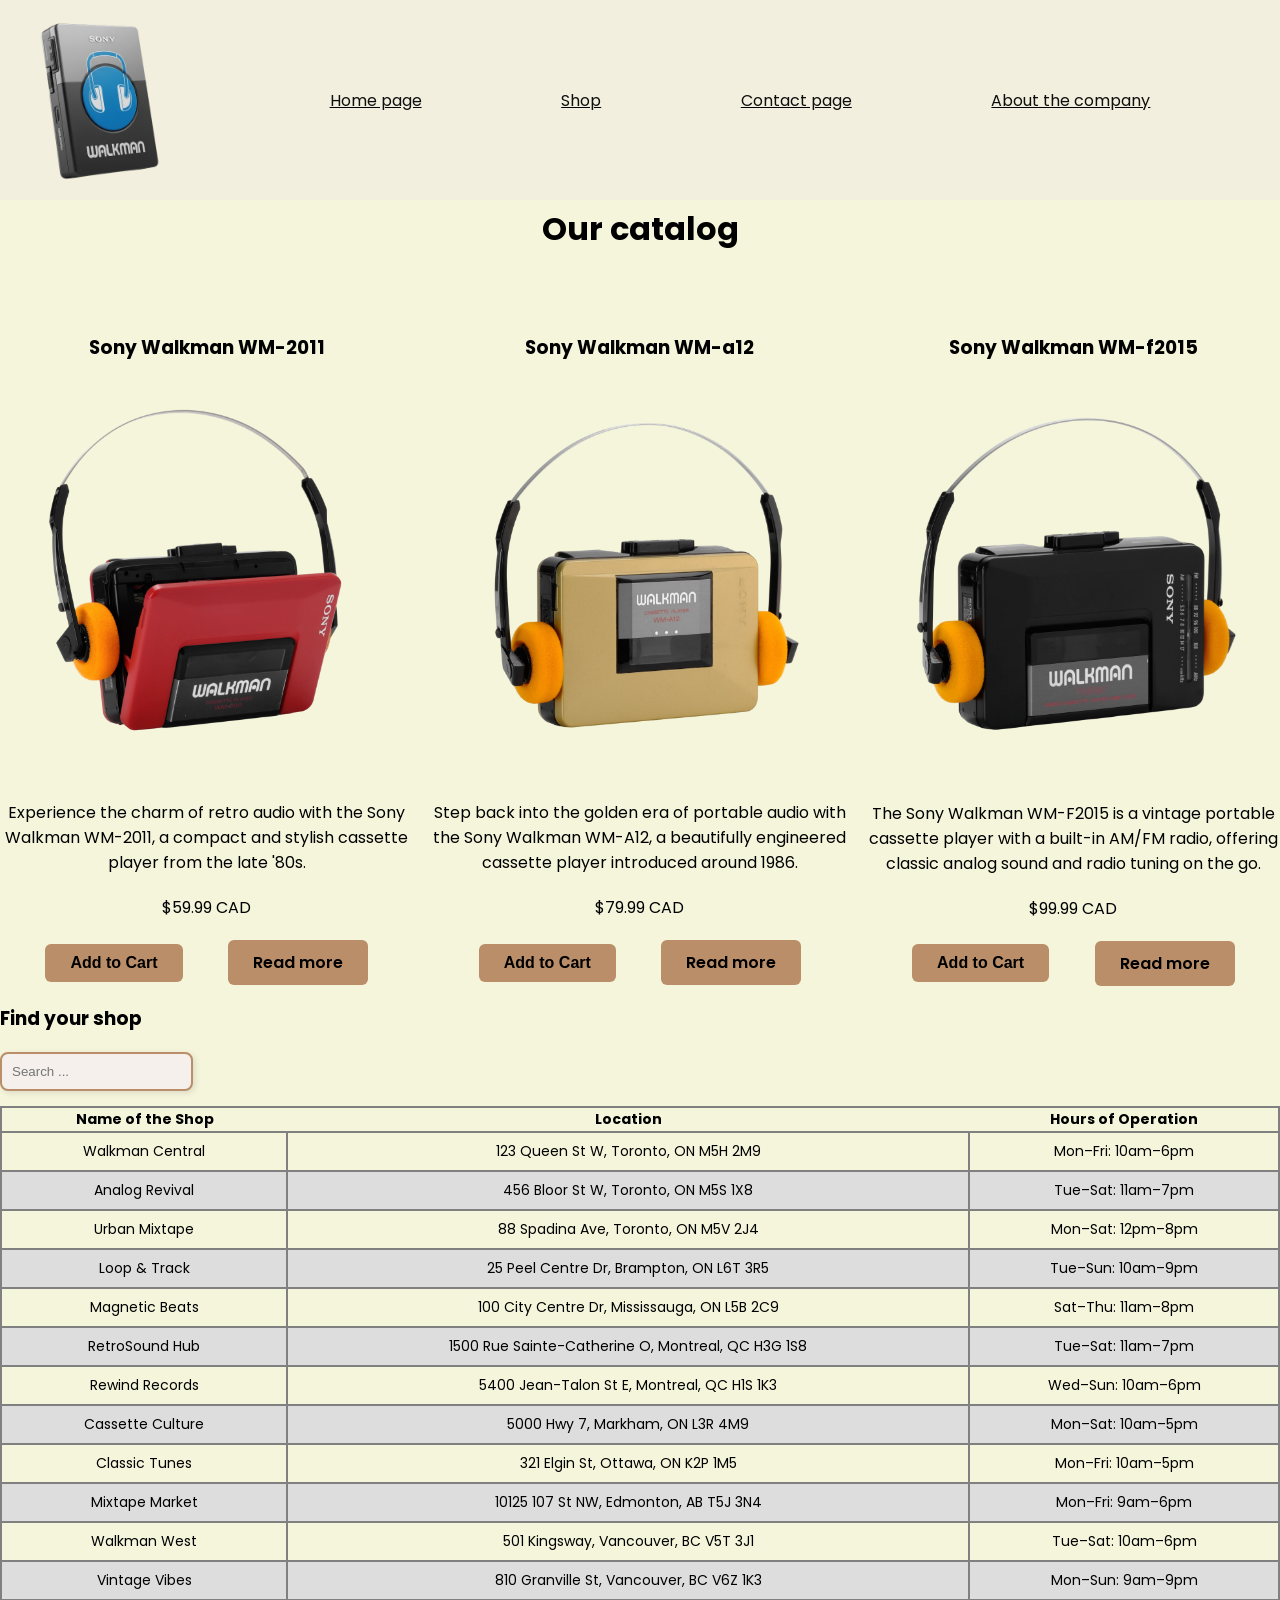
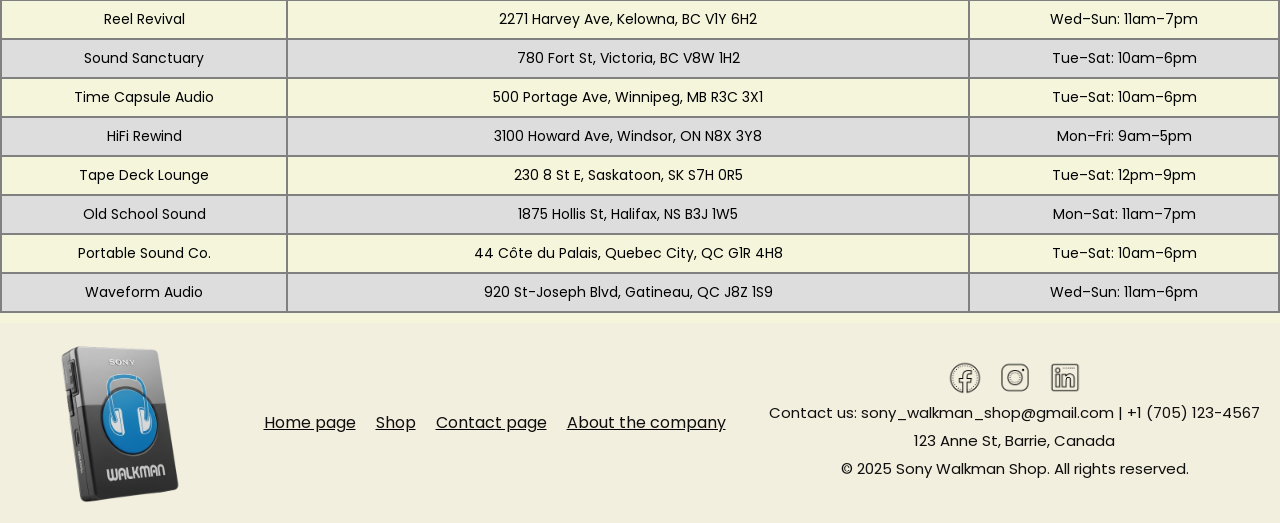
<file: final_project/shop_page.html>
<!DOCTYPE html>
<html lang="en">
<head>
  <!-- In the head element, we add our metadata -->
  <!-- Declare our character set -->
  <meta charset="utf-8">
  <!-- This measures the viewport of the device we are using -->
  <meta name="viewport" content="width=device-width, initial-scale=1">
  <!-- This will describe our pages content, this should be different
    on each page -->
  <meta name="description" content="The is the about page">
  <!-- This will tell the search engine to index the site or not -->
  <meta name="robots" content="noindex, nofollow">
  <!-- This is our title tag  -->
  <title> This is a shop page </title>
  <!-- This is the element that connects css file to our html file -->
  <link rel="stylesheet" href="css/style.css">
  <!-- Using a special google font -->
  <link href="https://fonts.googleapis.com/css2?family=Poppins:wght@300;400;500;600;700&display=swap" rel="stylesheet">
  <!--  link js files  -->
  <script src="https://ajax.googleapis.com/ajax/libs/jquery/3.7.1/jquery.min.js"></script>
  <script src="./js/custom-js.js" defer></script>
</head>
<body>
  <!-- Creating a global header -->
  <header id="header"></header>
  <main class="main_header">
    <div id="home_page_greeting_block">
      <h1> Our catalog </h1>
    </div>
    <section id="shop_page">
      <!-- Creating a div divs for sony_walkman_wm_2011 -->
      <div id="sony_walkman_wm_2011">
        <h3>Sony Walkman WM-2011</h3>
        <a href="sony_walkman_wm_2011.html"><img src="photos/shop_page/sony_walkman_wm_2011_transparent.png" alt="sony walkman wm-2011 photo"></a>
        <p>Experience the charm of retro audio with the Sony Walkman WM-2011, a compact and stylish cassette player
            from the late '80s.</p>
        <!-- Setting the price -->
        <p class="product-price">$59.99 CAD</p>
        <!-- Creating two clickable elements to either add to the card or read more about the project -->
        <div class="product-buttons">
          <button type="button" class="add-to-cart-btn">Add to Cart</button>
          <a href="sony_walkman_wm_2011.html" class="read-more-btn">Read more</a>
        </div>
      </div>
      <!-- Creating a div divs for sony_walkman_wm_a12 -->
      <div id="sony_walkman_wm_a12">
        <h3>Sony Walkman WM-a12</h3>
        <a href="sony_walkman_wm_a12.html"><img src="photos/shop_page/sony_walkman_wm_a12_transparent.png" alt="sony walkman wm-a12 photo"></a>
        <p>
          Step back into the golden era of portable audio with the Sony Walkman WM-A12, a beautifully engineered
          cassette player introduced around 1986.
        </p>
        <!-- Setting the price -->
        <p class="product-price">$79.99 CAD</p>
        <!-- Creating two clickable elements to either add to the card or read more about the project -->
        <div class="product-buttons">
          <button type="button" class="add-to-cart-btn">Add to Cart</button>
          <a href="sony_walkman_wm_a12.html" class="read-more-btn">Read more</a>
        </div>
      </div>
      <!-- Creating a div divs for sony_walkman_wm_f2015 -->
      <div id="sony_walkman_wm_f2015">
        <h3>Sony Walkman WM-f2015</h3>
        <a href="sony_walkman_wm_f2015.html"><img src="photos/shop_page/sony_walkman_wm_f2015_transparent.png" alt="sony walkman wm-f2015 photo"></a>
        <p>
          The Sony Walkman WM-F2015 is a vintage portable cassette player with a built-in AM/FM radio,
          offering classic analog sound and radio tuning on the go.
        </p>
        <!-- Setting the price -->
        <p class="product-price">$99.99 CAD</p>
        <!-- Creating two clickable elements to either add to the card or read more about the project -->
        <div class="product-buttons">
          <button type="button" class="add-to-cart-btn">Add to Cart</button>
          <a href="sony_walkman_wm_f2015.html" class="read-more-btn">Read more</a>
        </div>
      </div>
    </section>
    <section id="form_section">
      <h3>Find your shop</h3>
      <p><input id="myInput" type="text" placeholder="Search ..."></p>
      <table>
        <thead>
        <tr>
          <th>Name of the Shop</th>
          <th>Location</th>
          <th>Hours of Operation</th>
        </tr>
        </thead>
        <tbody id="myTable">
        <tr><td>Walkman Central</td><td>123 Queen St W, Toronto, ON M5H 2M9</td><td>Mon–Fri: 10am–6pm</td></tr>
        <tr><td>Analog Revival</td><td>456 Bloor St W, Toronto, ON M5S 1X8</td><td>Tue–Sat: 11am–7pm</td></tr>
        <tr><td>Urban Mixtape</td><td>88 Spadina Ave, Toronto, ON M5V 2J4</td><td>Mon–Sat: 12pm–8pm</td></tr>
        <tr><td>Loop & Track</td><td>25 Peel Centre Dr, Brampton, ON L6T 3R5</td><td>Tue–Sun: 10am–9pm</td></tr>
        <tr><td>Magnetic Beats</td><td>100 City Centre Dr, Mississauga, ON L5B 2C9</td><td>Sat–Thu: 11am–8pm</td></tr>
        <tr><td>RetroSound Hub</td><td>1500 Rue Sainte-Catherine O, Montreal, QC H3G 1S8</td><td>Tue–Sat: 11am–7pm</td></tr>
        <tr><td>Rewind Records</td><td>5400 Jean-Talon St E, Montreal, QC H1S 1K3</td><td>Wed–Sun: 10am–6pm</td></tr>
        <tr><td>Cassette Culture</td><td>5000 Hwy 7, Markham, ON L3R 4M9</td><td>Mon–Sat: 10am–5pm</td></tr>
        <tr><td>Classic Tunes</td><td>321 Elgin St, Ottawa, ON K2P 1M5</td><td>Mon–Fri: 10am–5pm</td></tr>
        <tr><td>Mixtape Market</td><td>10125 107 St NW, Edmonton, AB T5J 3N4</td><td>Mon–Fri: 9am–6pm</td></tr>
        <tr><td>Walkman West</td><td>501 Kingsway, Vancouver, BC V5T 3J1</td><td>Tue–Sat: 10am–6pm</td></tr>
        <tr><td>Vintage Vibes</td><td>810 Granville St, Vancouver, BC V6Z 1K3</td><td>Mon–Sun: 9am–9pm</td></tr>
        <tr><td>Reel Revival</td><td>2271 Harvey Ave, Kelowna, BC V1Y 6H2</td><td>Wed–Sun: 11am–7pm</td></tr>
        <tr><td>Sound Sanctuary</td><td>780 Fort St, Victoria, BC V8W 1H2</td><td>Tue–Sat: 10am–6pm</td></tr>
        <tr><td>Time Capsule Audio</td><td>500 Portage Ave, Winnipeg, MB R3C 3X1</td><td>Tue–Sat: 10am–6pm</td></tr>
        <tr><td>HiFi Rewind</td><td>3100 Howard Ave, Windsor, ON N8X 3Y8</td><td>Mon–Fri: 9am–5pm</td></tr>
        <tr><td>Tape Deck Lounge</td><td>230 8 St E, Saskatoon, SK S7H 0R5</td><td>Tue–Sat: 12pm–9pm</td></tr>
        <tr><td>Old School Sound</td><td>1875 Hollis St, Halifax, NS B3J 1W5</td><td>Mon–Sat: 11am–7pm</td></tr>
        <tr><td>Portable Sound Co.</td><td>44 Côte du Palais, Quebec City, QC G1R 4H8</td><td>Tue–Sat: 10am–6pm</td></tr>
        <tr><td>Waveform Audio</td><td>920 St-Joseph Blvd, Gatineau, QC J8Z 1S9</td><td>Wed–Sun: 11am–6pm</td></tr>
        </tbody>
      </table>
    </section>
  </main>
  <!-- Creating a global footer -->
  <footer id="footer"></footer>
</body>
</html>
</file>
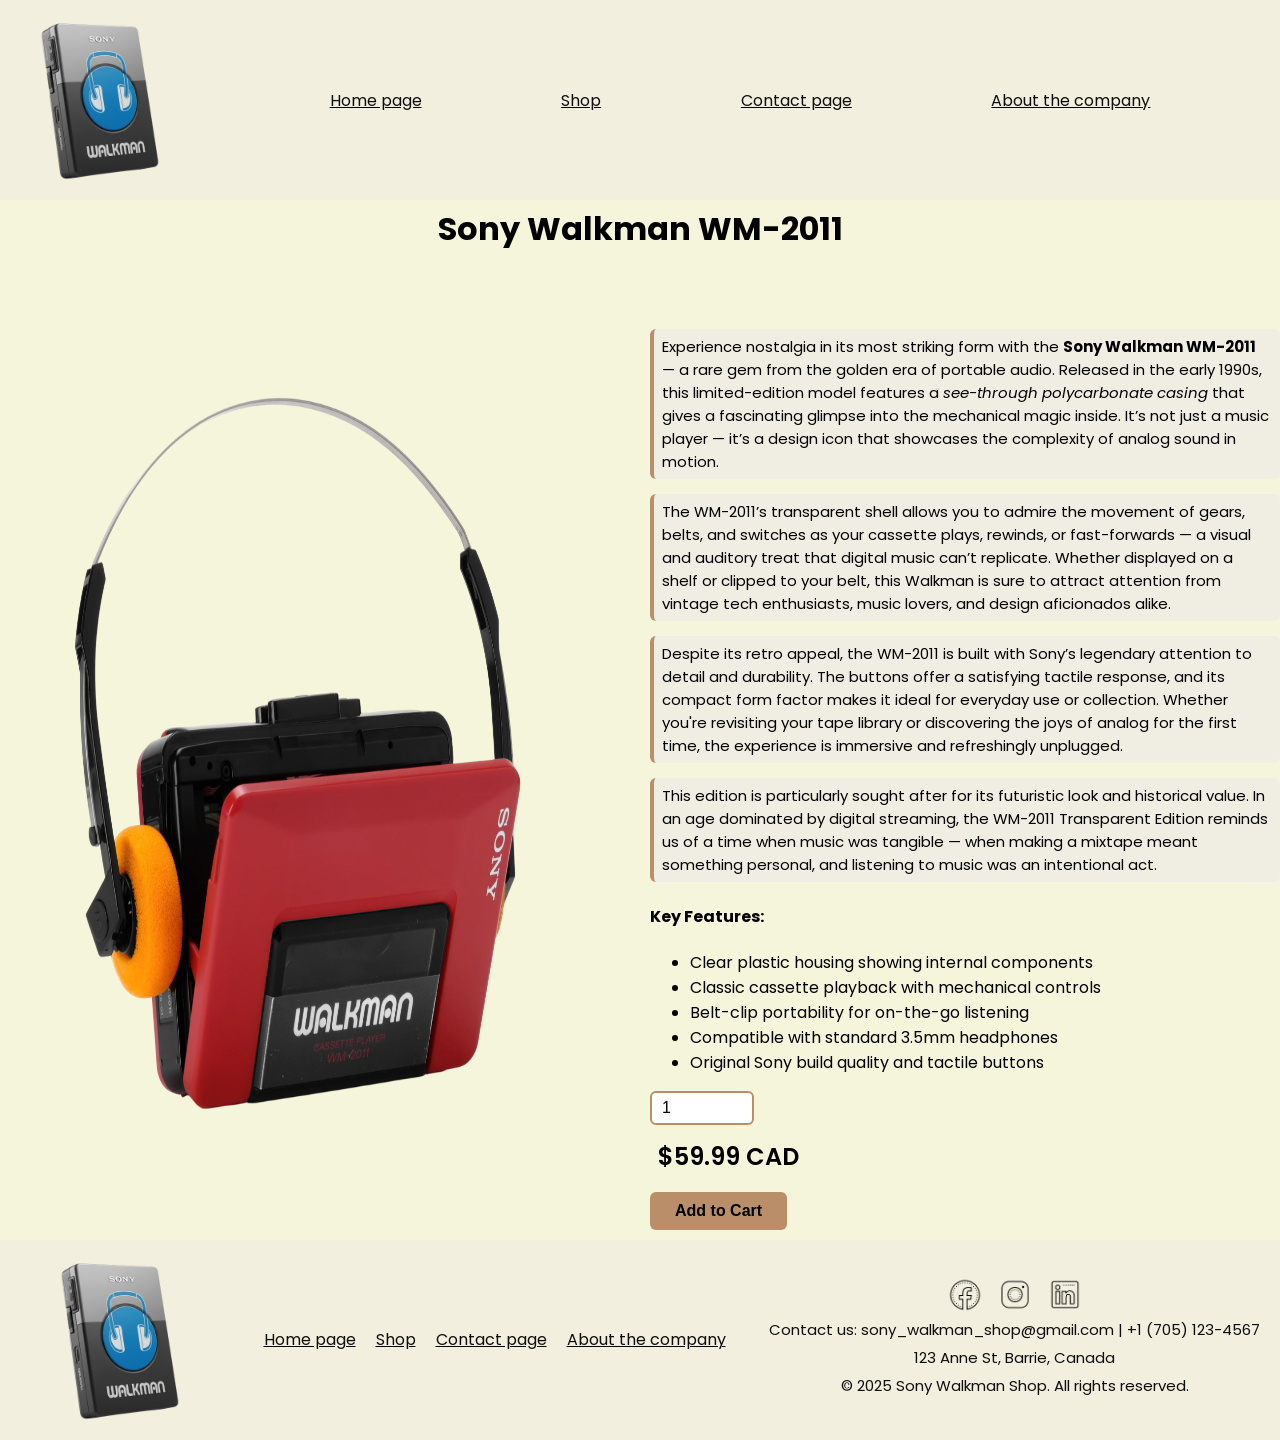
<file: final_project/sony_walkman_wm_2011.html>
<!DOCTYPE html>
<html lang="en">
<head>
    <!-- In the head element, we add our metadata -->
    <!-- Declare our character set -->
    <meta charset="utf-8">
    <!-- This measures the viewport of the device we are using -->
    <meta name="viewport" content="width=device-width, initial-scale=1">
    <!-- This will describe our pages content, this should be different
      on each page -->
    <meta name="description" content="The is the about page">
    <!-- This will tell the search engine to index the site or not -->
    <meta name="robots" content="noindex, nofollow">
    <!-- This is our title tag  -->
    <title> This is a Sony Walkman WM-2011 page </title>
    <!-- This is the element that connects css file to our html file -->
    <link rel="stylesheet" href="css/style.css">
    <!-- Using a special google font -->
    <link href="https://fonts.googleapis.com/css2?family=Poppins:wght@300;400;500;600;700&display=swap" rel="stylesheet">
    <!--  link js files  -->
    <script src="https://ajax.googleapis.com/ajax/libs/jquery/3.7.1/jquery.min.js"></script>
    <script src="./js/custom-js.js" defer></script>
</head>
<body>
    <!-- Creating a global header -->
    <header id="header"></header>
    <main>
        <div id="sony_walkman_wm_2011">
            <h1> Sony Walkman WM-2011 </h1>
        </div>
        <section id="product_section">
            <!-- Creating a seperated div for a photo -->
            <div id="product_image">
                <img src="photos/shop_page/sony_walkman_wm_2011_transparent.png" alt="sony walkman wm-2011 photo">
            </div>
            <!-- Creating a div about description of a product -->
            <div id="product_text">
                <p> Experience nostalgia in its most striking form with the <strong>Sony Walkman WM-2011</strong> — a rare gem from the golden era of portable audio. Released in the early 1990s,
                    this limited-edition model features a <em>see-through polycarbonate casing</em> that gives a fascinating
                    glimpse into the mechanical magic inside. It’s not just a music player — it’s a design icon that showcases
                    the complexity of analog sound in motion.</p>
                <p> The WM-2011’s transparent shell allows you to admire the movement of gears, belts, and switches as your
                    cassette plays, rewinds, or fast-forwards — a visual and auditory treat that digital music can’t replicate.
                    Whether displayed on a shelf or clipped to your belt, this Walkman is sure to attract attention from
                    vintage tech enthusiasts, music lovers, and design aficionados alike.</p>
                <p>Despite its retro appeal, the WM-2011 is built with Sony’s legendary attention to detail and durability.
                    The buttons offer a satisfying tactile response, and its compact form factor makes it ideal
                    for everyday use or collection. Whether you're revisiting your tape library or discovering the joys of
                    analog for the first time, the experience is immersive and refreshingly unplugged.</p>
                <p> This edition is particularly sought after for its futuristic look and historical value. In an age
                    dominated by digital streaming, the WM-2011 Transparent Edition reminds us of a time when music was
                    tangible — when making a mixtape meant something personal, and listening to music was an intentional act.</p>
                <!-- Adding a list of key features -->
                <h4>Key Features:</h4>
                <ul>
                    <li>Clear plastic housing showing internal components</li>
                    <li>Classic cassette playback with mechanical controls</li>
                    <li>Belt-clip portability for on-the-go listening</li>
                    <li>Compatible with standard 3.5mm headphones</li>
                    <li>Original Sony build quality and tactile buttons</li>
                </ul>
                <!-- Setting the input for the quantity of items -->
                <input type="number" class="product-quantity" name="quantity" min="1"  value="1">
                <!-- Setting the price for one item -->
                <p class="product-price_wm_2011">$59.99 CAD</p>
                <button type="button" class="add-to-cart-btn">Add to Cart</button>
                <p class="hidden success-message">Nice choice! It's now in your cart — ready when you are. 🦫!</p>
            </div>
        </section>
    </main>
    <!-- Creating a global footer -->
    <footer id="footer"></footer>
</body>
</html>
</file>
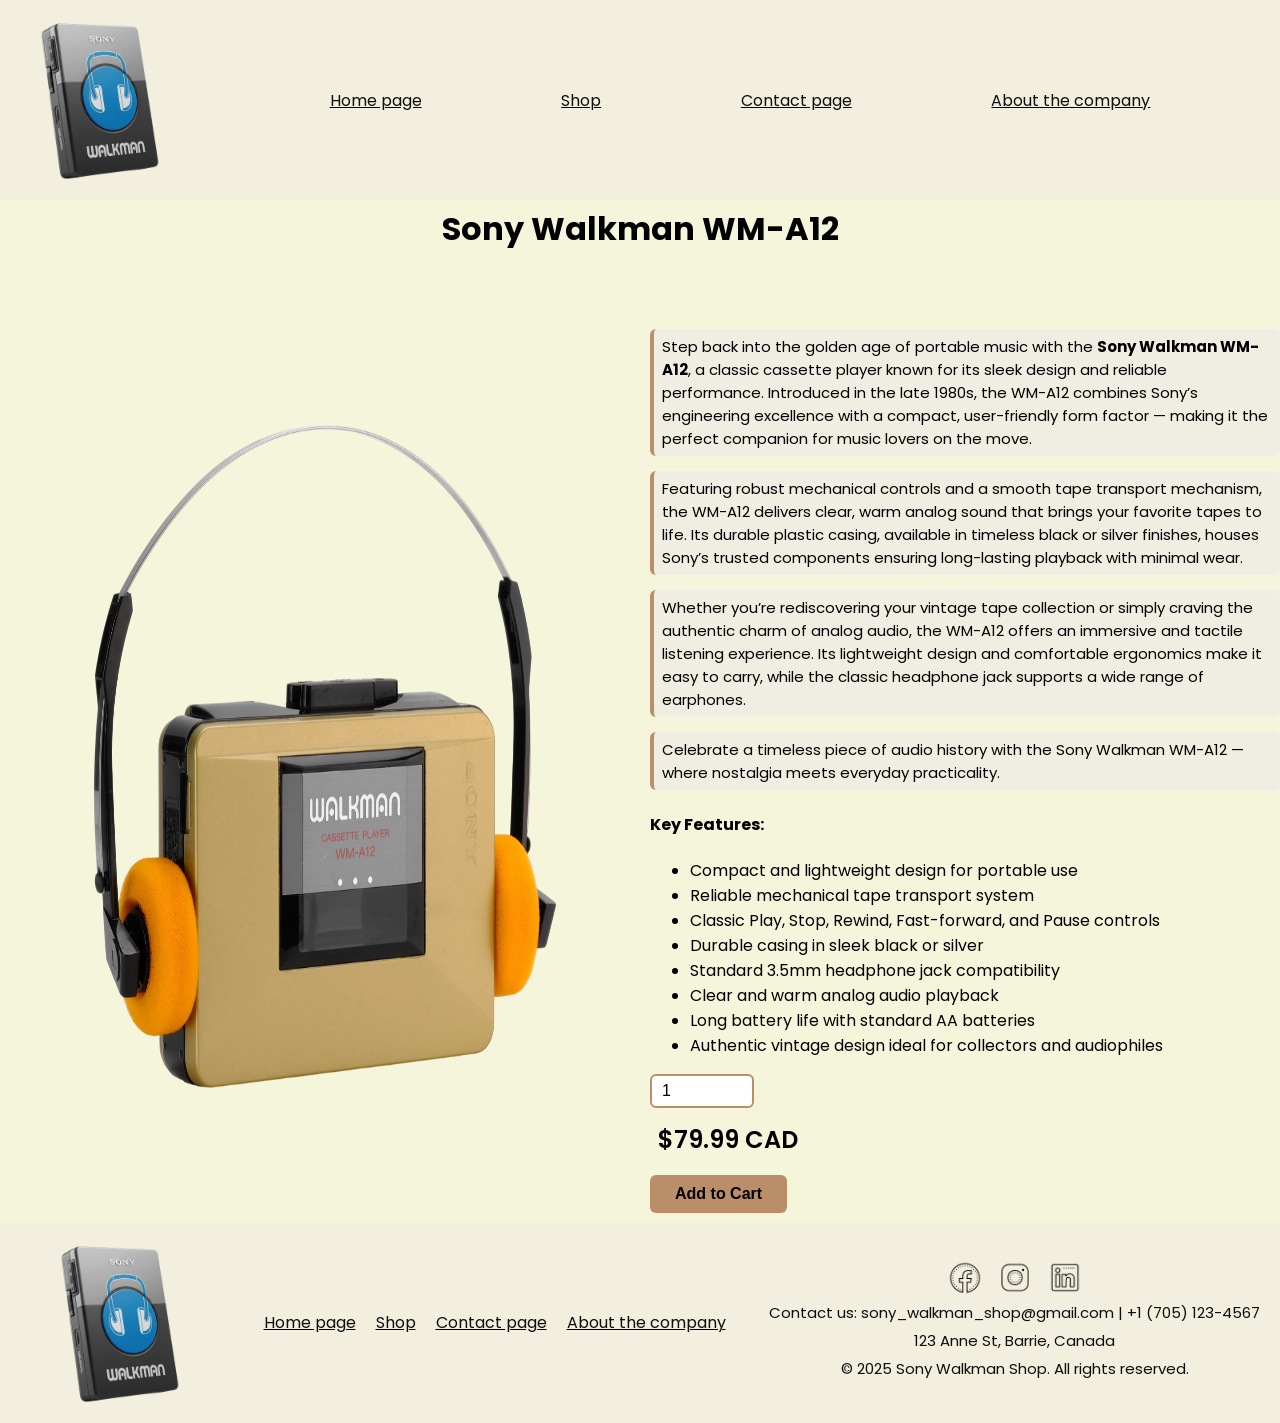
<file: final_project/sony_walkman_wm_a12.html>
<!DOCTYPE html>
<html lang="en">
<head>
    <!-- In the head element, we add our metadata -->
    <!-- Declare our character set -->
    <meta charset="utf-8">
    <!-- This measures the viewport of the device we are using -->
    <meta name="viewport" content="width=device-width, initial-scale=1">
    <!-- This will describe our pages content, this should be different
      on each page -->
    <meta name="description" content="The is the about page">
    <!-- This will tell the search engine to index the site or not -->
    <meta name="robots" content="noindex, nofollow">
    <!-- This is our title tag  -->
    <title> This is a Sony Walkman WM-A12 page </title>
    <!-- This is the element that connects css file to our html file -->
    <link rel="stylesheet" href="css/style.css">
    <!-- Using a special google font -->
    <link href="https://fonts.googleapis.com/css2?family=Poppins:wght@300;400;500;600;700&display=swap" rel="stylesheet">
    <!--  link js files  -->
    <script src="https://ajax.googleapis.com/ajax/libs/jquery/3.7.1/jquery.min.js"></script>
    <script src="./js/custom-js.js" defer></script>
</head>
<body>
    <!-- Creating a global header -->
    <header id="header"></header>
    <main>
        <div id="sony_walkman_wm_a12">
            <h1> Sony Walkman WM-A12 </h1>
        </div>
        <section id="product_section">
            <div id="product_image">
                <img src="photos/shop_page/sony_walkman_wm_a12_transparent.png" alt="sony walkman wm-a12 photo">
            </div>
            <!-- Creating a div about description of a product -->
            <div id="product_text">
                <p> Step back into the golden age of portable music with the <strong>Sony Walkman WM-A12</strong>,
                    a classic cassette player known for its sleek design and reliable performance. Introduced in the
                    late 1980s, the WM-A12 combines Sony’s engineering excellence with a compact, user-friendly form factor —
                    making it the perfect companion for music lovers on the move.</p>
                <p> Featuring robust mechanical controls and a smooth tape transport mechanism, the WM-A12 delivers clear,
                    warm analog sound that brings your favorite tapes to life. Its durable plastic casing, available in timeless black
                    or silver finishes, houses Sony’s trusted components ensuring long-lasting playback with minimal wear.</p>
                <p> Whether you’re rediscovering your vintage tape collection or simply craving the authentic charm of analog audio,
                    the WM-A12 offers an immersive and tactile listening experience. Its lightweight design and comfortable
                    ergonomics make it easy to carry, while the classic headphone jack supports a wide range of earphones.
                </p>
                <p> Celebrate a timeless piece of audio history with the Sony Walkman WM-A12 — where
                    nostalgia meets everyday practicality.</p>
                <!-- Adding a list of key features -->
                <h4>Key Features:</h4>
                <ul>
                    <li>Compact and lightweight design for portable use</li>
                    <li>Reliable mechanical tape transport system</li>
                    <li>Classic Play, Stop, Rewind, Fast-forward, and Pause controls</li>
                    <li>Durable casing in sleek black or silver</li>
                    <li>Standard 3.5mm headphone jack compatibility</li>
                    <li>Clear and warm analog audio playback</li>
                    <li>Long battery life with standard AA batteries</li>
                    <li>Authentic vintage design ideal for collectors and audiophiles</li>
                </ul>
                <!-- Setting the input for the quantity of items -->
                <input type="number" class="product-quantity" name="quantity" min="1"  value="1">
                <!-- Setting the price for one item -->
                <p class="product-price_wm_a12">$79.99 CAD</p>
                <button type="button" class="add-to-cart-btn">Add to Cart</button>
                <p class="hidden success-message">Nice choice! It's now in your cart — ready when you are. 🦫!</p>
            </div>
        </section>
    </main>
    <!-- Creating a global footer -->
    <footer id="footer"></footer>
</body>
</html>
</file>
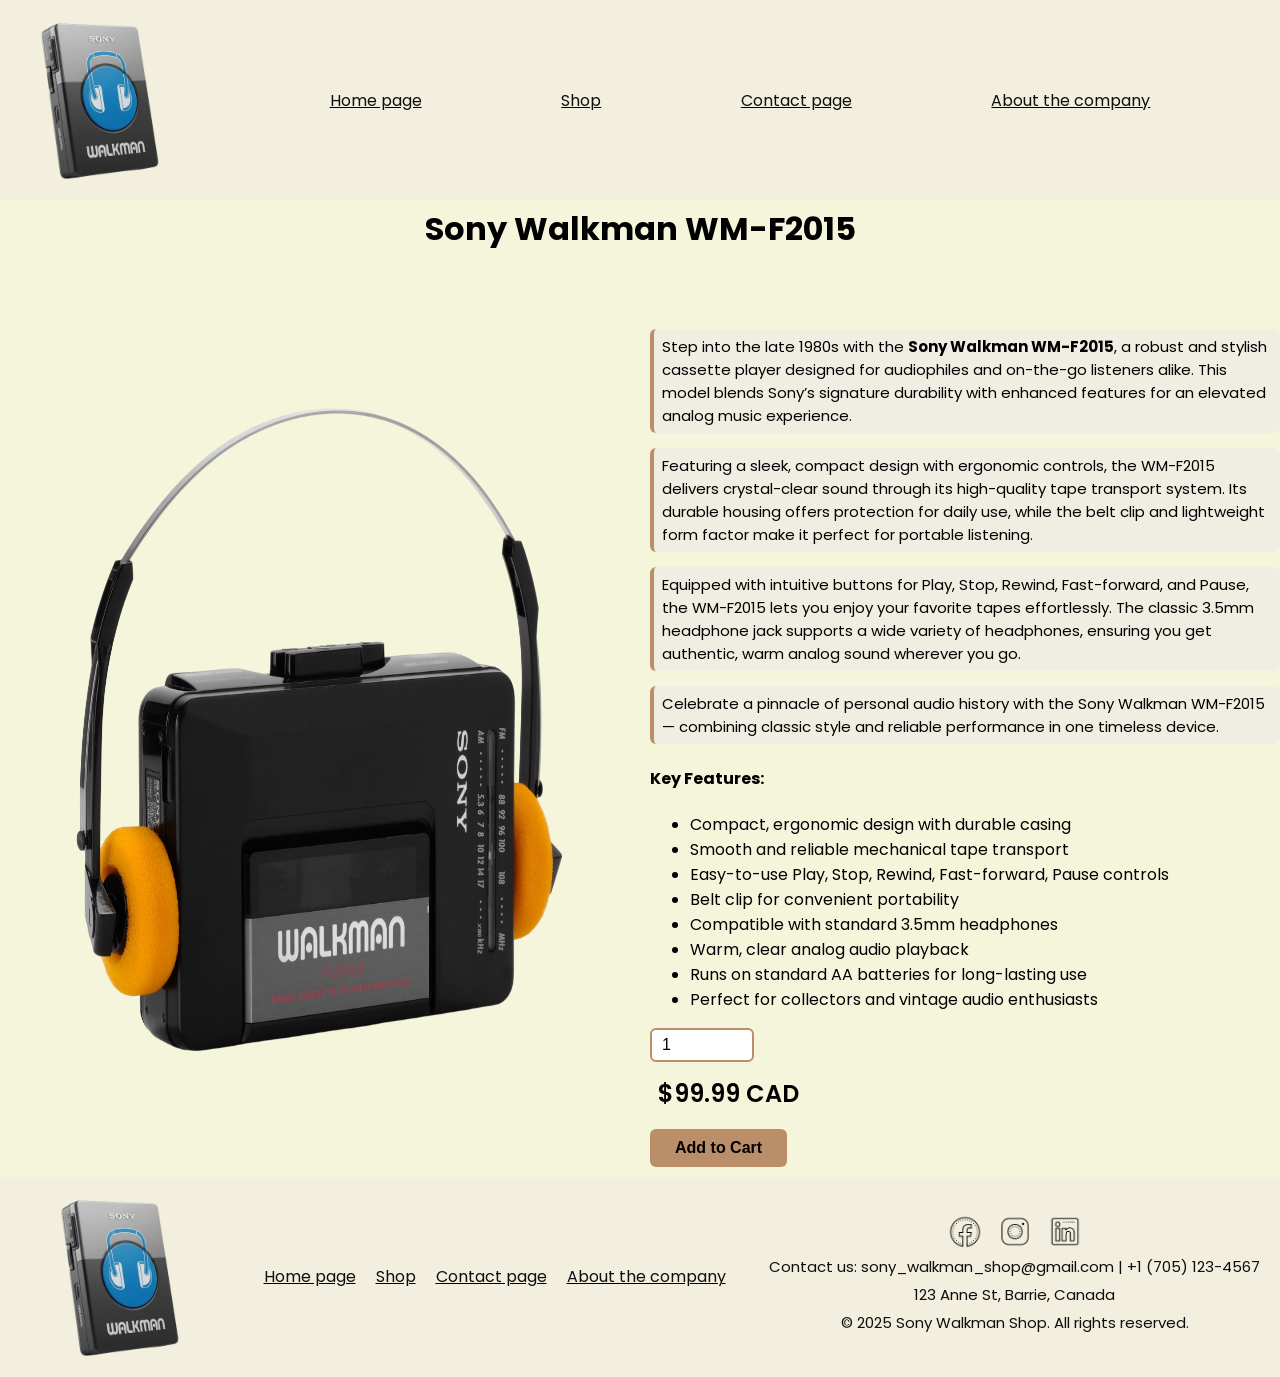
<file: final_project/sony_walkman_wm_f2015.html>
<!DOCTYPE html>
<html lang="en">
<head>
    <!-- In the head element, we add our metadata -->
    <!-- Declare our character set -->
    <meta charset="utf-8">
    <!-- This measures the viewport of the device we are using -->
    <meta name="viewport" content="width=device-width, initial-scale=1">
    <!-- This will describe our pages content, this should be different
      on each page -->
    <meta name="description" content="The is the about page">
    <!-- This will tell the search engine to index the site or not -->
    <meta name="robots" content="noindex, nofollow">
    <!-- This is our title tag  -->
    <title> This is a Sony Walkman WM-F2015 page </title>
    <!-- This is the element that connects css file to our html file -->
    <link rel="stylesheet" href="css/style.css">
    <!-- Using a special google font -->
    <link href="https://fonts.googleapis.com/css2?family=Poppins:wght@300;400;500;600;700&display=swap" rel="stylesheet">
    <!--  link js files  -->
    <script src="https://ajax.googleapis.com/ajax/libs/jquery/3.7.1/jquery.min.js"></script>
    <script src="./js/custom-js.js" defer></script>
</head>
<body>
    <!-- Creating a global header -->
    <header id="header"></header>
    <main>
        <div id="sony_walkman_wm_f2015">
            <h1> Sony Walkman WM-F2015 </h1>
        </div>
        <section id="product_section">
            <div id="product_image">
                <img src="photos/shop_page/sony_walkman_wm_f2015_transparent.png" alt="sony walkman wm-f2015 photo">
            </div>
            <!-- Creating a div about description of a product -->
            <div id="product_text">
                <p> Step into the late 1980s with the <strong>Sony Walkman WM-F2015</strong>, a robust and stylish cassette
                    player designed for audiophiles and on-the-go listeners alike. This model blends Sony’s signature durability
                    with enhanced features for an elevated analog music experience.</p>
                <p> Featuring a sleek, compact design with ergonomic controls, the WM-F2015 delivers crystal-clear sound through
                    its high-quality tape transport system. Its durable housing offers protection for daily use, while the belt
                    clip and lightweight form factor make it perfect for portable listening.</p>
                <p> Equipped with intuitive buttons for Play, Stop, Rewind, Fast-forward, and Pause, the WM-F2015 lets you enjoy
                    your favorite tapes effortlessly. The classic 3.5mm headphone jack supports a wide variety of headphones,
                    ensuring you get authentic, warm analog sound wherever you go.</p>
                <p> Celebrate a pinnacle of personal audio history with the Sony Walkman WM-F2015 — combining classic style
                    and reliable performance in one timeless device.</p>
                <!-- Adding a list of key features -->
                <h4>Key Features:</h4>
                <ul>
                    <li>Compact, ergonomic design with durable casing</li>
                    <li>Smooth and reliable mechanical tape transport</li>
                    <li>Easy-to-use Play, Stop, Rewind, Fast-forward, Pause controls</li>
                    <li>Belt clip for convenient portability</li>
                    <li>Compatible with standard 3.5mm headphones</li>
                    <li>Warm, clear analog audio playback</li>
                    <li>Runs on standard AA batteries for long-lasting use</li>
                    <li>Perfect for collectors and vintage audio enthusiasts</li>
                </ul>
                <!-- Setting the input for the quantity of items -->
                <input type="number" class="product-quantity" name="quantity" min="1"  value="1">
                <!-- Setting the price for one item -->
                <p class="product-price_wm_f2015">$99.99 CAD</p>
                <button type="button" class="add-to-cart-btn">Add to Cart</button>
                <p class="hidden success-message">Nice choice! It's now in your cart — ready when you are. 🦫!</p>
            </div>
        </section>
    </main>
    <!-- Creating a global footer -->
    <footer id="footer"></footer>
</body>
</html>
</file>
<file: assignments/second_assignment_pizza/css/style.css>
/* Setting some general settings for the body element */
/* Also setting a font for all containers */
body {
    margin: 0;
    padding: 0;
    font-family: 'Poppins', sans-serif;
    height: 100%;
}
body h3{
    font-weight: 600;
}
body h4{
    font-weight: 500;
}

/* First time using flex and now I understand why it's much more useful than float */
/* setting that our content is aligned to the center for a cross row */
header{
    height: 100px;
    display: flex;
    align-items: center;
    background-color: #ffa260;
}
header > a, header > a > img{
    height: 100%;
}
/* Since the flex element only takes as much space as it needs and not a pixel more,
I'm allowing nav element take the rest of the space */
header > nav {
    display: flex;
    flex: 1;
}
/* Making a mune it's own flex just to evenly distribute all of its "a elements" */
header > nav > menu {
    display: flex;
    justify-content: space-evenly;
    align-items: center;
    list-style: none;
    padding: 0;
    margin: 0;
    width: 100%;
    height: 100%;
}
/* Customizing text in the "a elements" */
header > nav > menu li a {
    text-decoration: none;
    color: #0e0e0e;
    font-size: 20px;
    font-weight: 400;
}
/* Targeting main structure */
/* Setting the elements of this div at the center + working with font a little bit */
#body_header{
    border-bottom: 1px solid #000;
    display: flex;
    height: 100px;
    align-self: center;
    justify-content: center;
    width: 100%;
}
#body_header > h1{
    font-weight: 700;
}

/* Setting gap between elements of this flex box and also working a bit with margin */
#pizza_size_contact_info {
    display: flex;
    gap: 20px;
    margin-bottom: 15px;
}
/* Changing our main line to vertical for a better aligning */
#pizza_size_details{
    width: 25%;
    display: flex;
    flex-direction: column;
}
#pizza_contact_info {
    width: 75%;
    display: flex;
    flex-direction: column;
}

/* Again, setting a seperate block for a title and setting the element inside of it to the centre of horizontal line */
#additional_ing_title{
    border-bottom: 1px solid #000;
    margin-top: 5px;
    display: flex;
    justify-content: center;
}

#additional_ing {
    margin-top: 15px;
    display: flex;
    gap: 20px;
    justify-content: space-evenly;
}

#additional_ing form {
    display: flex;
    flex-direction: column;
    gap: 6px;
}

#submit{
    display: flex;
    justify-content: center;
}
/* add some style to the input */
#submit > input{
    padding: 15px;
    font-weight: 600;
    font-size: 15px;
}

/* Setting the footer as a flex container where we align elements inside of to the bottom of the vertical line */
footer{
    margin-top: 50px;
    display: flex;
    justify-content: space-evenly;
    align-items: flex-end;
    background-color: #ffa260;
}
</file>
<file: assignments/third_assignment_movie_poster/css/style.css>
/* Setting general settings for the whole web page */

body {
    margin: 0;
    padding: 0;
    height: 100%;
    background-color: #ffffff;
}

/* Adding some padding and creating a visible border for the whole poster */

#electra_glide_in_blue{
    border: 3px solid black;
    padding: 15px;
    margin: 20px auto;
    max-width: 1500px;
    box-sizing: border-box;
    background-color: #fff;       
}

/* Working on the title part */
/* Setting the part with image and main so-called title as a grid part */
/* Specifically set 5 x 5 because I need to put divs in 2/2, 3/3, 4/4. By doing this
all of them almost look like on the original picture */
#electra_glide_in_blue_title {
    display: grid;
    grid-template-columns: 90px auto auto auto 90px;
    grid-template-rows: repeat(5, auto);
}

#electra_glide_in_blue_title p{
    margin-top: 5px;
    margin-bottom: 0;
}

/* Using position relative, so that all titles div are above the div picture */
/* Also, aligning text elements, so they look like on the photo */
#first_line_of_the_title {
    grid-column: 2;
    grid-row: 2;
    position: relative;
    z-index: 2;
    display: flex;
    align-items: flex-end;
    justify-content: flex-end;
}

#second_line_of_the_title {
    grid-column: 3;
    grid-row: 3;
    position: relative;
    z-index: 2;
    display: flex;
    align-items: center;
    justify-content: center;
}

#third_line_of_the_title {
    grid-column: 4;
    grid-row: 4;
    position: relative;
    z-index: 2;
    display: flex;
    justify-content: flex-start;
    align-items: flex-start;
}

/* Writing -100px, my picture goes under the divs with paragraphs */
#image_background {
    grid-column: 1 / span 5;
    grid-row: 4;
    position: relative;
    z-index: 1;
    margin-top: -100px;
}

/* Setting some text customisation for the titles */
#first_line_of_the_title, #second_line_of_the_title, #third_line_of_the_title {
    font-family: 'Crimson Text', serif;
    font-weight: 600;
    font-size: 45px;
}

/* Working with an image */
#image_background  > div, img{
    height: 100%;
    width: 100%;
}

/* Working with part of production */
#production_credits {
    display: grid;
    grid-template-columns: 90px auto auto auto auto;
    grid-template-rows: repeat(6, auto);
    justify-content: center;
    margin-top: -130px;
    position: relative;
    z-index: 2;
}

/* Setting some text customisation for the credits */
#production_part1, #production_part2, #production_part3, #credit_part {
    font-family: 'Oswald', serif;
    font-weight: 300;
    font-size: 25px;
}

/* Setting the alignment of what is inside of divs */
#production_part1, #production_part2, #production_part3 {
    display: flex;
    justify-content: center;
    align-items: flex-end;
}

/* Setting the position of divs */
#production_part1 {
    grid-column: 2 / 5; /* 2-4 columns */
    grid-row: 1;
}

#production_part2 {
    grid-column: 2 / 5;
    grid-row: 2;
}

#production_part3 {
    grid-column: 2 / 5;
    grid-row: 3;
}

#credit_part{
    grid-column: 1/5;
    grid-row: 4;
}

/* Setting some text customisation to credits_studio_part div, also changing the font because it is different
on the photo as well*/
#credits_studio_part {
    grid-column: 5;
    grid-row: 4;
    font-family: 'Oswald', serif;
    font-weight: bold;
    font-size: 25px;
    padding-left: 5px;
}

#credits_wrapper {
    grid-column: 1 / 6;
    grid-row: 5;
    display: flex;
    align-items: center;
    justify-content: space-between;
    gap: 20px;
    padding: 10px 0;
}

/* Style for credits_general */
#credits_general {
    display: flex;
    gap: 10px;
    justify-content: flex-start;
    align-items: center;
    flex: 1 1 auto;
}

/* On the photo, it is seen that this part, each text is surrounded by borders */
#credits_general p {
    margin: 0;
    padding: 5px 10px;
    border: 2px solid black;
    font-family: 'Oswald', serif;
    font-weight: 300;
    font-size: 20px;
    white-space: nowrap;
}

/* Style for credits_phrase */
#credits_phrase {
    display: flex;
    align-items: center;
    gap: 10px;
}

/* Working with T part, to be honest,
I can barely see what is on the picture, so I just inserted some text */
#main_letter {
    font-family: 'Oswald', serif;
    font-weight: 700;
    font-size: 90px; /* big T */
    line-height: 1;
    margin: 0;
}

#phrase_texts {
    display: flex;
    flex-direction: column;
    justify-content: center;
}

#beginning_phrase, #ending_phrase {
    font-family: 'Oswald', serif;
    font-weight: 300;
    font-size: 22px;
    margin: 0;
    line-height: 1.2;
}

#parental_guidance{
    grid-column: 5;
    grid-row: 6;
}

/* Working with Parental Guidance part */
#main_letter2 {
    font-family: 'Oswald', serif;
    font-weight: 700;
    font-size: 50px;   /* smaller than T */
    line-height: 1;
    margin: 0;
    color: black;
    border: 2px solid black;
}

/* Parental guidance text */
#parental_guidance_text {
    font-family: 'Oswald', serif;
    font-weight: 300;
    font-size: 18px;
    margin: 0;
    line-height: 1.2;
    border: 2px solid black;
}

/* Working on the link part */
#links{
    height: 200px;
    width: auto;
    display: flex;
    justify-content: space-evenly;
}

#links div, img {
    max-height: 100%;
    max-width: 100%;
}
</file>
<file: final_project/css/style.css>
/* Setting general parameters to all pages */
html, body {
    margin: 0;
    padding: 0;
    font-family: 'Poppins', sans-serif;
    height: 100%;
    background-color: #f5f5dc;
}

p, blockquote {
    font-size: 15px;
}

/* Designing the header for all pages */

/* Adding the part for all devices */
/* Just adding some style customization for our elements on websites */
#header > nav a {
    padding: 10px;
    color: #0e0e0e;
    text-decoration: underline;
    text-decoration-color: black;
}

#header_logo {
    height: 100%;
    display: flex;
    align-items: center;
    justify-content: flex-start;
}

#header_logo > a {
    display: flex;
    height: 100%;
}

#header_logo > a > img {
    max-height: 100%;
    width: auto;
    object-fit: contain;
}

/* No matter the size, I want my header be a flex container */
/* making the header fixed */
#header {
    display: flex;
    align-items: center;
    background-color: #f2efde;
    position: fixed;
    z-index: 9999;
    width: 100%; /* Ensure full width */
}

/* Writing the nav element takes the rest of the space */
#header > nav {
    display: flex;
    flex: 1;
    width: 100%; /* Ensure nav takes full width */
}

/* Generally setting the the menu elements should have even space */
#header > nav > menu {
    display: flex;
    justify-content: space-evenly;
    align-items: center;
    list-style: none;
    padding: 0;
    margin: 0;
    width: 100%;
    height: 100%
}

/* Setting the heigh for my header for laptops, computers */
@media (min-width: 1025px) {
    #header {
        height: 200px;
        width: 100%;
    }
    /* Hiding a nav for small devices */
    .phones_size_li{
        display: none;
    }
}

/* Setting the heigh for my tablets */
@media (min-width: 601px) and (max-width: 1024px) {
    #header {
        height: 200px;
        width: 100%;
    }
    /* Hiding a nav for small devices */
    .phones_size_li{
        display: none;
    }

    #header_logo > a > img {
        width: 75%;
        height: auto;
    }
}

/* Customizing for phones */
@media (max-width: 600px) {
    #header {
        height: 150px;
        width: 100%;
    }
    /* Hiding the elements designed for big screens */
    .big_screens_li{
        display: none;
    }

    #header_logo > a > img {
        width: 75%;
        height: auto;
    }
}

/* Starting working with the main element */
/* Setting the div as a flex centre container for both axis */
main > div {
    display: flex;
    align-items: center;
    justify-content: center;
}

main > div h1 {
    margin-top: 5px;
}
/* Increasing the margin bottom for laptops, computers */
@media (min-width: 1025px){
    /* Setting the padding size exactly the same as the header */
    main{
        padding-top: 200px;
    }

    main > div {
        margin-bottom: 40px;
    }
}

/* Customizing different elements for tablets */
@media  (min-width: 601px) and (max-width: 1024px){
    /* Setting the padding size exactly the same as the header */
    main{
        padding-top: 200px;
    }

    main > div {
        margin-bottom: 15px;
    }
    /* Deleting the margin of the h1 element for tablets */
    main > div h1{
        margin-bottom: 0;
    }
}

/* Customizing different elements for phones */
@media (max-width: 600px){
    /* Setting the padding size exactly the same as the header */
    main{
        padding-top: 150px;
    }

    main > div {
        margin-bottom: 5px;
    }
    /* Deleting the margin of the h1 element for phones */
    main > div h1{
        margin-bottom: 0;
    }
}

/* Working with the main body of this page */
/* Creating a media query for laptops */
@media (min-width: 1025px) {
    #home_page_first_intro, #home_page_second_intro, #walkman_creator_words{
        width: auto;
        height: 550px;
        display: grid;
        grid-template-columns: 1fr 1fr;
        gap: 1rem;
        margin-bottom: 15px;
    }
    /* Adding a left margin for laptops */
    #home_page_first_intro p {
        margin-left: 10px;
    }

    /* Hiding the image designed only for phones */
    #home_page_first_intro .phone-only-image {
        display: none;
    }

    /* All images take 100% of the width and the height of their parents */
    #home_page_first_intro > div, img,
    #home_page_second_intro > div, img,
    #walkman_creator_words  > div, img{
        height: 100%;
        width: 100%;
    }
}

/* Creating a media query for laptops */
@media (min-width: 601px) and (max-width: 1024px) {
    #home_page_first_intro, #home_page_second_intro, #walkman_creator_words{
        display: flex;
        flex-direction: column;
    }
    /* Deletes margin top from all p elements from three main divs on this page */
    #home_page_first_intro p,
    #home_page_second_intro p,
    #walkman_creator_words p {
        margin-top: 0;
        margin-left: 5px;
    }

    /* Changes the order of div containers for tablets */
    #home_page_second_intro > div:first-child {
        order: 2;
    }
    #home_page_second_intro > div:last-child {
        order: 1;
    }

    #home_page_second_intro > div:last-child > p {
        margin-top: 0;
    }

    /* Hiding an extra image of tablets */
    #walkman_creator_words img {
        display: none;
    }

    /* Hiding the image designed only for phones */
    #home_page_first_intro .phone-only-image {
        display: none;
    }

    /* Customizing margins for h3 and blockquote elements */
    #walkman_creator_words h3, blockquote{
        margin-top: 0;
        margin-bottom: 5px;
    }

    /* Customizing the margin-buttom for p elements */
    #walkman_creator_words p{
        margin-bottom: 0;
    }

    #home_page_first_intro > div, img,
    #home_page_second_intro > div, img,
    #walkman_creator_words  > div, img{
        max-height: 500px;
        width: 100%;
        height: 50%;
        object-fit: cover;
        display: block;
    }
}

/* Customizing elements for phone devices */
@media (max-width: 600px){
    #home_page_first_intro{
        display: flex;
        flex-direction: column;
        justify-content: center;
        align-items: center;
    }

    /* Setting the size of an image for a phone */
    .phone-only-image img {
        width: 100%;
        max-width: 350px;
        height: 500px;
        object-fit: cover;
        display: block;
        margin-bottom: 10px;
    }

    /* Deletes margin top from all p elements from three main divs on this page */
    #home_page_first_intro p {
        margin-top: 0;
        margin-left: 5px;
    }

    /* Hiding an extra image of tablets */
    #home_page_second_intro, #walkman_creator_words, .big_screen_photo{
        display: none;
    }
}

/* No matter the size, setting that elements inside work as flex containers */
#home_page_first_intro > div:first-child,
#walkman_creator_words > div:first-child,
#home_page_second_intro > div:last-child {
    display: flex;
    flex-direction: column;
    align-items: center;
    justify-content: center;
}

/* Contact page */
/* Setting CSS for the contact page */
/* Setting the general parameters for all sizes  */
#welcome_contact_page{
    display: flex;
    align-items: center;
    justify-content: center;
}

#urgent_question  a {
    color: #1a73e8;
    text-decoration: underline;
    transition: color 0.3s ease;
}

#urgent_question span {
    color: #1a73e8;
    padding: 2px 4px;
    border-radius: 4px;
}

#contact_info > h3 {
    margin-bottom: 5px;
}

.main_header > #main_form{
    background-color: #dcd7bf;
}

/* Setting how elements inside of contact info form are aligned */
#contact_info_form{
    display: flex;
    flex-direction: column;
    align-items: flex-start;
    margin-left: 5px;
}

.submit_button{
    margin-top: 10px;
}

/* Setting the title for the center to the page and deleting a margin */
#client_rates{
    text-align: center;
    margin-bottom: 5px;
}

/* Setting all elements inside of divs to the center of each cell */
#contact_page_text div{
    display: flex;
    justify-content: center;
    align-items: center;
}

#contact_page_text div p{
    margin-top: 0;
}

/* Assigning each element to a specific grid part */
#contact_info {
    grid-area: contact_info;
    width: auto;
    height: 100%;
}

#urgent_question {
    grid-area: urgent_question;
    width: auto;
    height: 100%;
}

#rate_our_service {
    grid-area: rate_our_service;
    width: auto;
    height: 100%;
}

/* Setting styling customization for the forms */
#contact_info_form input,
#contact_info_form select,
#rate_our_service select,
#contact_page_text p,
#contact_info_form textarea {
    width: 70%;
    padding: 5px 7px;
    font-size: 1rem;
    color: #333;
    background-color: #fdfdf9;
    border: 1px solid #cfc6a9;
    border-radius: 6px;
    box-sizing: border-box;
}

/* Setting margins for the needed elements */
#rate_our_service,
#contact_info,
#urgent_question {
    margin-left: 2px;
}

/* Working with margin with the character counter */
#contact_info_form div:last-child p{
    margin-top: 3px;
}

/* Styling the button */
#main_form button {
    background-color: #8b735b;
    color: #ffffff;
    font-size: 20px;
    margin-left: 2px;
    border: none;
    border-radius: 6px;
    font-weight: 500;
    cursor: pointer;
    transition: background-color 0.3s ease;
}

/* Setting the size and grid for laptops, computers */
@media (min-width: 1025px){
    #main_form {
        width: auto;
        height: 550px;
        display: grid;
        grid-template-columns: 1fr 1fr;
        grid-template-rows: 350px 200px;
        grid-template-areas:
    'contact_info urgent_question'
    'rate_our_service urgent_question';
    }

    /* Setting a grid for a comment part */
    #contact_page_text{
        display: grid;
        grid-template-columns: repeat(4,1fr);
        grid-template-rows: repeat(2, 1fr);
        margin-left: 2px;
        margin-bottom: 0;
        justify-content: center;
        align-items: center;
    }

    #item-5, #item-6, #item-7, #item-8{
        display: none;
    }
}

/* Creating a media query for tablets */
@media (min-width: 601px) and (max-width: 1024px) {
    #main_form {
        display: grid;
        height: 580px;
        grid-template-rows: 380px 200px;
        grid-template-columns: repeat(2, 1fr);
        grid-template-areas:
      "contact_info urgent_question"
      "rate_our_service urgent_question"
    }

    /* Setting a grid for a comment part */
    #contact_page_text{
        display: grid;
        grid-template-columns: repeat(2,1fr);
        grid-template-rows: repeat(4, 1fr);
        margin-left: 2px;
        margin-bottom: 0;
        justify-content: center;
        align-items: center;
    }
}

/* customizing a table for mobile devices */
@media (max-width: 600px) {
    #main_form {
        display: grid;
        height: 830px;
        grid-template-columns: 1fr;
        grid-template-rows: 270px 380px 150px;
        grid-template-areas:
        "urgent_question"
        "contact_info"
        "rate_our_service";
    }

    #contact_page_text {
        display: grid;
        margin-left: 2px;
        margin-bottom: 0;
        grid-template-areas:
        'item-1'
        'item-2'
        'item-3'
        'item-4';
    }

    #contact_page_text #item-5,
    #contact_page_text #item-6,
    #contact_page_text #item-7,
    #contact_page_text #item-8 {
        display: none;
    }
}


/* Setting CSS for the about page */
/* Setting some general parameters */
/* Setting the first div container as a flex container and changing the direction of it */
#about_page_main_content > div:first-child {
    display: flex;
    flex-direction: column;
    align-items: center;
    justify-content: center;
}

/* Setting common styling customization */
.timeline_block h4 {
    color: #b7410e;
    background-color: #fdf0d5;
    padding: 6px 12px;
    border-left: 6px solid #b7410e;
    margin-top: 16px;
    font-size: 13px;
    box-shadow: 2px 2px 6px rgba(0, 0, 0, 0.06);
}

/* Working with laptops, computers size viewports */
@media (min-width: 1025px) {
    #about_page_main_content {
        width: auto;
        height: 1800px;
        display: grid;
        grid-template-columns: 1fr 1fr;
        gap: 1rem;
        margin-bottom: 15px;
    }

    #about_page_main_content > div,
    #about_page_main_content img {
        height: 100%;
        width: 100%;
    }

    /* Setting the margin for elements */
    #about_page_main_content p,
    #about_page_main_content h3,
    #about_page_main_content h4{
        margin-left: 10px;
    }
}

@media (min-width: 601px) and (max-width: 1024px){
    /* Hiding a big image */
    #about_page_main_content img{
        display: none;
    }
    /* Setting margin for elements */
    #about_page_main_content p,
    #about_page_main_content h3,
    #about_page_main_content h4{
        margin-left: 5px;
    }

    #about_page_main_content h1,
    #about_page_main_content h3{
        margin-bottom: 4px;
        margin-top: 4px;
    }
    #about_page_main_content p,
    #about_page_main_content h4{
        margin-top: 4px;
    }
}

@media (max-width: 600px) {
    #about_page_main_content img{
        display: none;
    }
    /* Setting margin for elements */
    #about_page_main_content p,
    #about_page_main_content h3,
    #about_page_main_content h4{
        margin-left: 3px;
    }

    #about_page_main_content h1,
    #about_page_main_content h3{
        margin-bottom: 2px;
        margin-top: 2px;
    }

    #about_page_main_content p,
    #about_page_main_content h4{
        margin-top: 2px;
    }
}

/* Setting the design of shop page */
/* Setting common parameters for all window sizes */
#shop_page h3 {
    text-align: center;
    margin-bottom: 10px
}

/* Setting common styling parameters */
#shop_page p{
    text-align: center;
}

#shop_page p.product-price_wm_2011,
#shop_page p.product-price_wm_a12,
#shop_page p.product-price_wm_f2015 {
    font-weight: 600;
}

/* Setting a common property for the class product-buttons*/
.product-buttons {
    margin-top: 10px;
    display: flex;
    justify-content: space-evenly;
    align-items: center;
}
/* Setting common visual styling properties */
.product-buttons button,
.product-buttons .read-more-btn {
    background-color: #b98e68;
    font-weight: 600;
    border: none;
    color: black;
    text-decoration: none;
    display: inline-block;
    cursor: pointer;
    transition: background-color 0.3s ease;
}

/* Customizing a section with a table */
#form_section {
    margin-top: 10px;
}

/* Customizing a search bar */
#myInput {
    max-width: 600px;
    background-color: #f5f0eb;
    border: 2px solid #b98e68;
    border-radius: 8px;
    box-shadow: 2px 2px 6px rgba(0,0,0,0.1);
}

/* Customizing a table */
table {
    border-collapse: collapse;
    width: 100%;
}

td, tr{
    border: solid 2px grey;
    text-align: center;
}

tr:nth-child(even){
    background-color: #dddddd;
}

/* Setting the grid for laptops, computers */
@media (min-width: 1025px) {

    #shop_page {
        width: 100%;
        height: auto;
        display: grid;
        gap: 20px;
        grid-template-columns: repeat(3, 1fr);
    }

    #shop_page img {
        width: 100%;
        height: auto;
    }

    #sony_walkman_wm_2011{
        grid-column: 1;
    }

    #sony_walkman_wm_a12{
        grid-column: 2;
    }

    #sony_walkman_wm_f2015{
        grid-column: 3;
    }

    /* Setting styling customisations */
    #shop_page p {
        font-weight: 400;
        font-size: 1rem;
        margin-top: 8px;
        margin-bottom: 20px;
    }

    #shop_page p.product-price_wm_2011,
    #shop_page p.product-price_wm_a12,
    #shop_page p.product-price_wm_f2015{
        font-size: 24px;
        margin: 8px 0 12px 0;
        text-align: center;
    }

    /* Setting a margin top for a class*/
    .product-buttons {
        margin-top: 10px;
    }
    /* Setting some customization specifically for this view port */
    .product-buttons button,
    .product-buttons .read-more-btn{
        padding: 10px 25px;
        font-size: 1rem;
        border-radius: 6px;
    }

    #myInput{
        padding: 10px;
    }

    td, tr{
        padding: 8px;
        font-size: 14px;
    }
}

/* Designing the style for tablets */
@media (min-width: 601px) and (max-width: 1024px){

    /* Setting a grid for tablets */
    #shop_page {
        display: grid;
        grid-template-columns: repeat(2, 1fr);
        gap: 20px;
        padding: 20px;
    }

    #shop_page > div a {
        width: 100%;
        display: block;
    }

    #shop_page > div img {
        width: 100%;
        height: auto;
    }

    /* Setting elements of each product section as a flex container */
    #shop_page > div {
        display: flex;
        flex-direction: column;
        align-items: center;
    }

    .product-buttons {
        display: flex;
        justify-content: space-evenly;
        align-items: center;
        gap: 10px;
    }

    /* Setting styling customization for this view port size */
    #shop_page p {
        font-size: 0.8rem;
        margin-top: 4px;
        margin-bottom: 10px;
    }

    #shop_page p.product-price_wm_2011,
    #shop_page p.product-price_wm_a12,
    #shop_page p.product-price_wm_f2015 {
        font-size: 16px;
        margin: 8px 0 12px 0;
        text-align: center;
    }

    /* Setting a margin top for a class*/
    .product-buttons {
        margin-top: 5px;
    }
    /* Setting some customization specifically for this view port */
    .product-buttons button,
    .product-buttons .read-more-btn{
        font-size: 0.7rem;
        white-space: nowrap;
    }
    /* Customizing button and button elements */
    .product-buttons button{
        padding: 7px 12px;
        border-radius: 3px;
    }
    .product-buttons .read-more-btn{
        padding: 5px 12px;
        border-radius: 2px;
    }

    /* Customizing a table */
    table{
        margin-bottom: 10px;
    }

    #myInput{
        padding: 5px;
    }

    td, tr{
        padding: 6px;
        font-size: 12px;
    }
}

/* Setting design for mobile phones */
@media (max-width: 600px){
    /* Setting a grid for phones */
    #shop_page {
        display: grid;
        grid-template-columns: 1fr;
        grid-template-rows: repeat(3, 1fr);
        gap: 10px;
        padding: 10px;
    }

    #shop_page > div a:first-child {
        width: 100%;
        display: block;
    }

    #shop_page > div img {
        width: 100%;
        height: auto;
    }

    /* Setting some styling customization */
    #shop_page h3{
        margin-top: 0;
    }

    #shop_page p {
        font-size: 0.8rem;
        margin-top: 2px;
        margin-bottom: 7px;
    }

    #shop_page p.product-price_wm_2011,
    #shop_page p.product-price_wm_a12,
    #shop_page p.product-price_wm_f2015 {
        font-size: 16px;
        margin: 8px 0 12px 0;
        text-align: center;
    }

    .product-buttons {
        display: flex;
        justify-content: space-evenly;
        align-items: center;
        gap: 10px;
    }

    /* Setting a margin top for a class*/
    .product-buttons {
        margin-top: 3px;
    }
    /* Setting some customization specifically for this view port */
    .product-buttons button,
    .product-buttons .read-more-btn{
        font-size: 0.7rem;
        white-space: nowrap;
    }
    /* Customizing button and button elements */
    .product-buttons button{
        padding: 7px 12px;
        border-radius: 3px;
    }
    .product-buttons .read-more-btn{
        padding: 5px 5px;
        border-radius: 2px;
    }

    /* Customizing a table */
    table{
        margin-bottom: 10px;
    }

    #myInput{
        padding: 5px;
    }

    td, tr{
        padding: 6px;
        font-size: 10px;
    }
}

/* Designing product sections */
/* Setting some general parameters */
#product_text p {
    background-color: #f0ede3;
    border-left: 4px solid #b98e68;
    padding: 6px 8px;
    border-radius: 6px;
}

/* Setting a different styling for the paragraph with the price */
#product_section p.product-price_wm_2011,
#product_section p.product-price_wm_a12,
#product_section p.product-price_wm_f2015 {
    margin: 8px 0 12px 0;
    font-weight: 600;      /* Optional: make it bold */
    background-color: transparent;
    border-left: 4px;
}

#product_section button {
    background-color: #b98e68;
    padding: 10px 25px;
    font-weight: 600;
    border: none;
    border-radius: 6px;
    cursor: pointer;
    transition: background-color 0.3s ease;
}

/* Setting a paragraph like that until the user presses a button */
.hidden {
    display: none;
}

/* Designing the input of the quantity field */
.product-quantity {
    border: 2px solid #b98e68;
    border-radius: 6px;
}

/* Setting a message style when the message is seen */
#product_text p.success-message {
    font-weight: 400;
    background-color: transparent;
    border-left: 0 solid #f5f5dc;
    margin-top: 10px;
    margin-left: 0;
    padding-left: 5px;
}

/* Setting the grid for laptops and computers */
@media (min-width: 1025px){
    #product_section{
        width: 100%;
        height: auto;
        display: grid;
        gap: 20px;
        grid-template-columns: repeat(2, 1fr);
    }
    #product_section button {
        font-size: 1rem;
    }
    #product_section p.product-price_wm_2011,
    #product_section p.product-price_wm_a12,
    #product_section p.product-price_wm_f2015 {
        font-size: 24px;
    }

    .product-quantity {
        width: 80px;
        padding: 6px 10px;
        font-size: 16px;
    }
}

/* Setting the grid for tablets and phones */
@media (max-width: 1024px){
    #product_section {
        display: grid;
        grid-template-columns: 1fr;
        grid-template-rows: repeat(2, auto);
        gap: 20px;
        width: 100%;
    }

    #product_image img {
        width: 100%;
        height: auto;
        display: block;
        object-fit: contain; /* or 'cover' depending on your desired effect */
    }

    #product_text {
        grid-row: 2;
    }
    /* Styling customization */
    #product_section button {
        font-size: 0.8rem;
    }
    #product_text p,
    #product_text button,
    #product_text h4{
        margin-left: 3px;
    }

    #product_section p.product-price_wm_2011,
    #product_section p.product-price_wm_a12,
    #product_section p.product-price_wm_f2015{
        font-size: 20px;
    }

    .product-quantity {
        width: 60px;
        padding: 6px 10px;
        font-size: 16px;
    }
}

/* Designing the footer */
/* No matter what is the size setting the following parameters */
/* Setting some styling for the footer */
#footer p,
#footer a {
    text-decoration: none;
    color: #0e0e0e;
}

/* Setting a footer as a flex container */
#footer {
    display: flex;
    align-items: center;
    justify-content: space-between;
    background-color: #f2efde;
    padding: 0 20px;
    margin-top: 10px;
}

/* Setting an image to the size of the footer */
#footer_image {
    height: 100%;
    display: flex;
    align-items: center;
}

#footer_image a {
    height: 100%;
    display: flex;
}

#footer_image img {
    height: 100%;
    width: auto;
    object-fit: contain;
}

#footer_nav {
    flex: 1;
    display: flex;
    justify-content: center;
    align-items: center;
}

/* Designing a nav menu and styling elements */
#footer_nav nav menu {
    display: flex;
    gap: 20px;
    list-style: none;
    text-decoration: underline;
    padding: 0;
    margin: 0;
    width: 100%;
}

/* Setting contact div as a flex conatiner */
#footer_contact_info {
    display: flex;
    flex-direction: column;
    align-items: center;
    justify-content: center;
    text-align: center;
}

/* Setting settings for logo images */
#footer_contact_info > div:first-child img {
    width: auto;
    display: inline-block;
    vertical-align: middle;
    margin: 0 5px;
}

/* Based on the window size, setting the margin top */
@media (min-width: 1025px) {
    #footer {
        height: 200px;
    }
    .phone_contact_info{
        display: none;
    }
    #footer_contact_info p {
        margin-top: 5px;
        margin-bottom: 5px;
    }

    /* Setting a specific height for the logo images */
    #footer_contact_info > div:first-child img {
        height: 36px;
    }
}

/* Setting settings for tablets */
@media (min-width: 601px) and (max-width: 1024px) {
    #footer {
        height: 200px;
        margin-top: 10px;
    }
    .phone_contact_info{
        display: none;
    }
    #footer p{
        margin-top: 0;
        margin-bottom: 0;
    }
    #footer_image > a > img{
        width: 75%;
    }
    /* Hiding navigation bar for tablets */
    #footer_nav{
        display: none;
    }

    /* Setting a specific height for the logo images */
    #footer_contact_info > div:first-child img {
        height: 30px;
    }
}

@media (max-width: 600px) {
    #footer {
        height: 150px;
        margin-top: 0;
    }

    .big_screens_info {
        display: none;
    }

    #footer p {
        margin-top: 0;
        margin-bottom: 0;
    }

    #footer_image > a > img {
        width: 75%;
    }
    /* Hiding navigation bar for phones */
    #footer_nav{
        display: none;
    }

    /* Setting a specific height for the logo images */
    #footer_contact_info > div:first-child img {
        height: 24px;
    }
}
</file>
